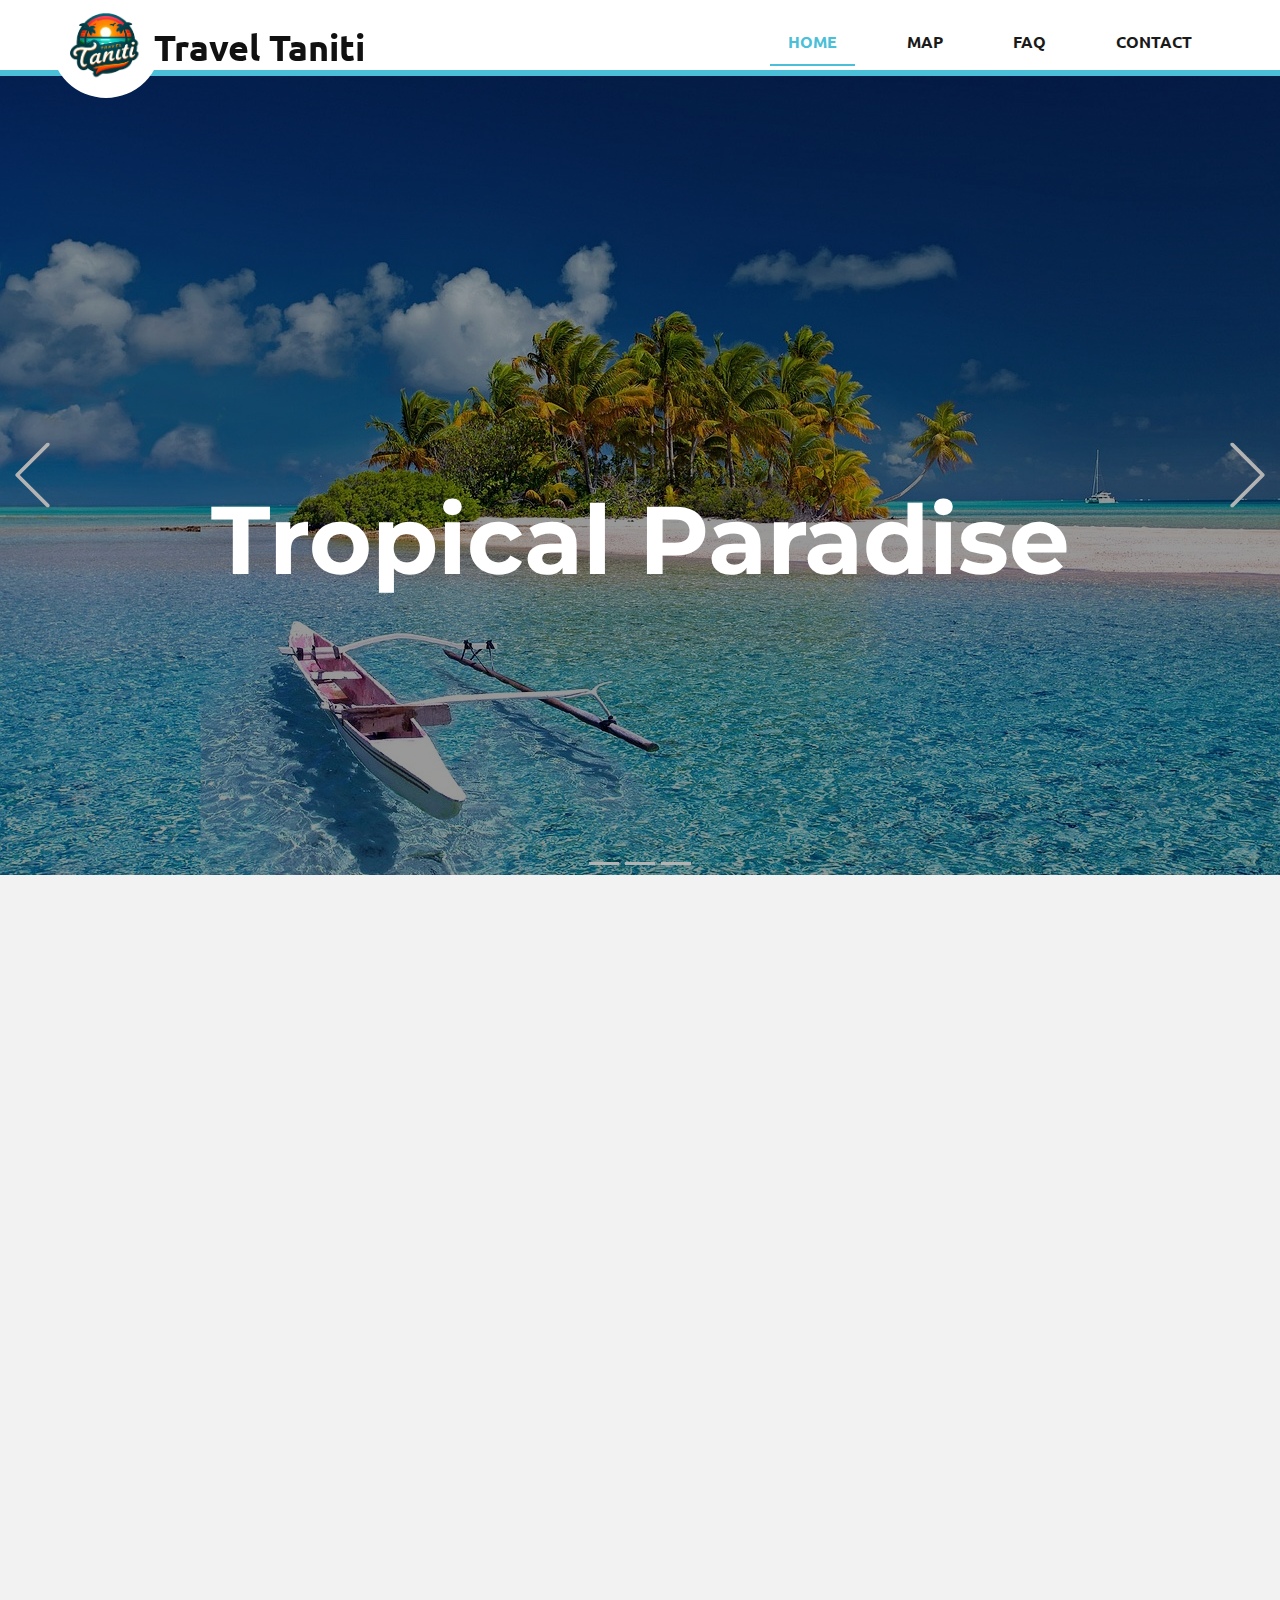
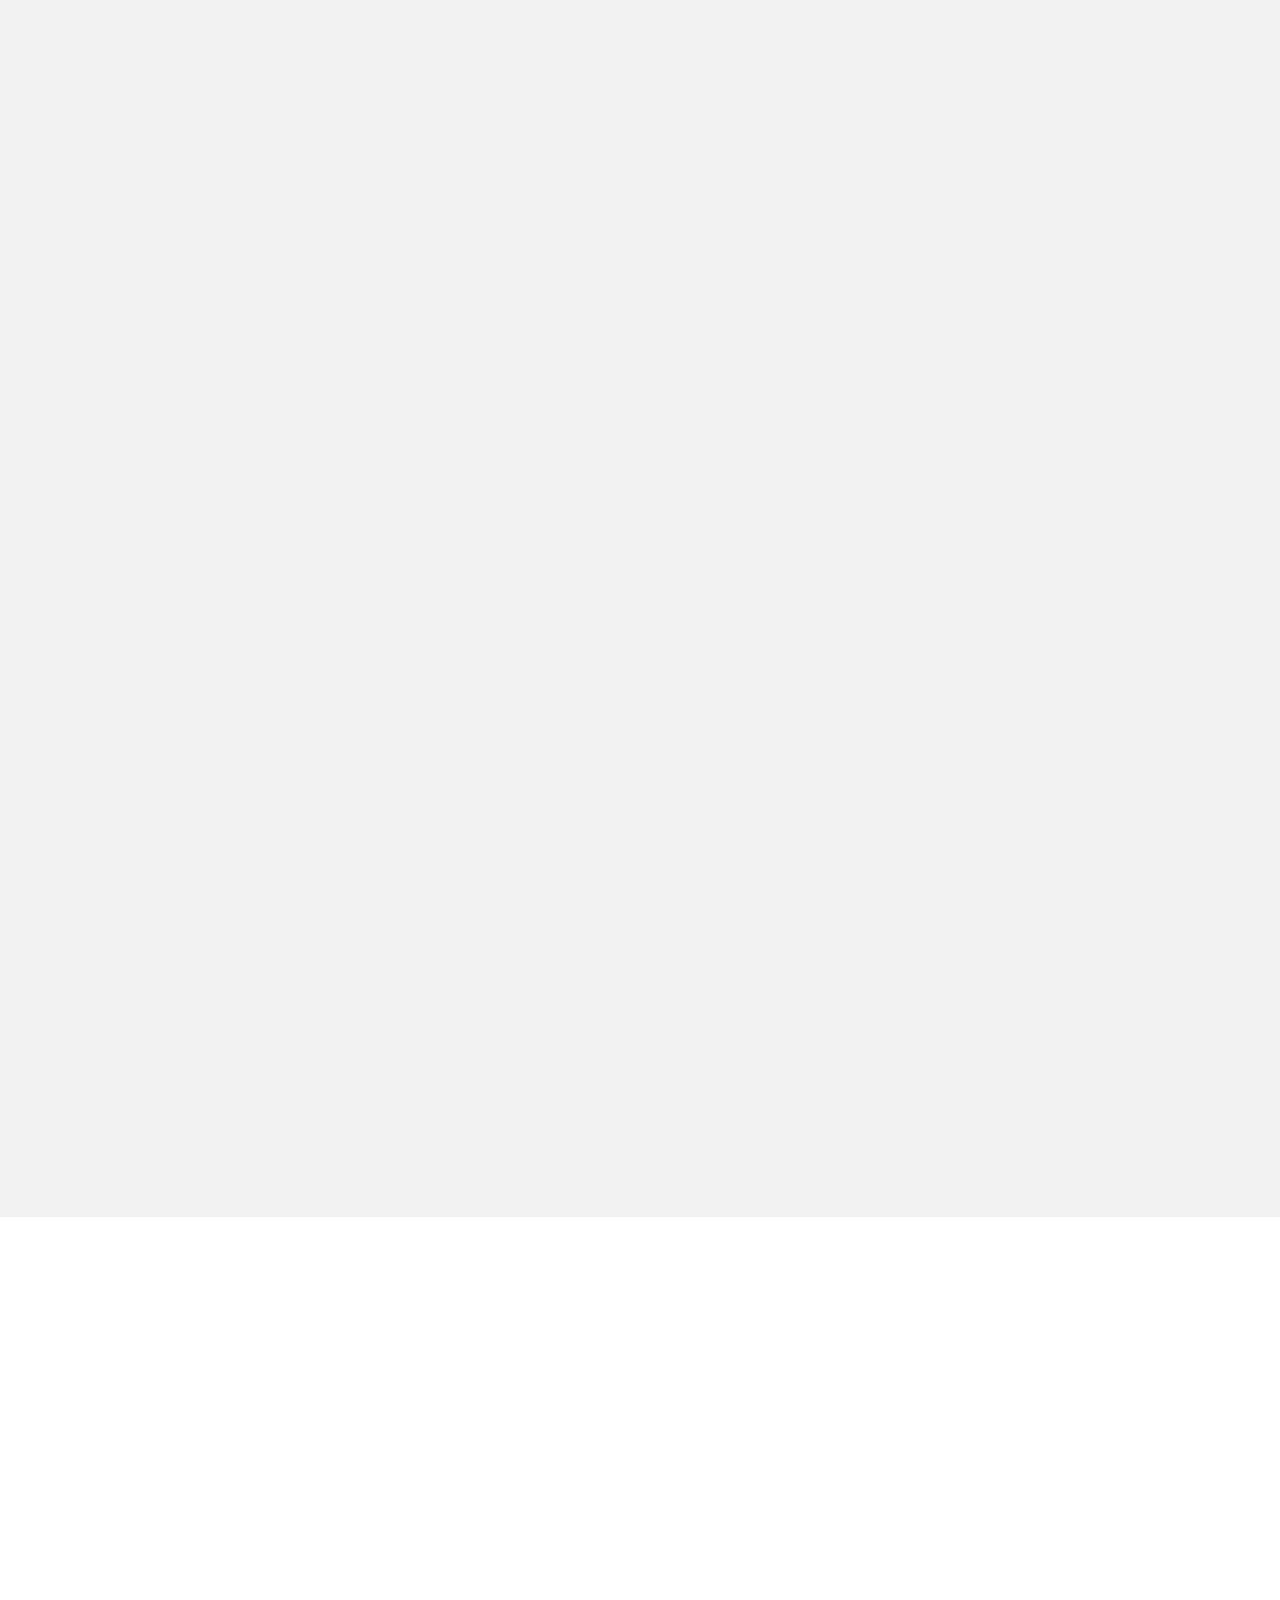
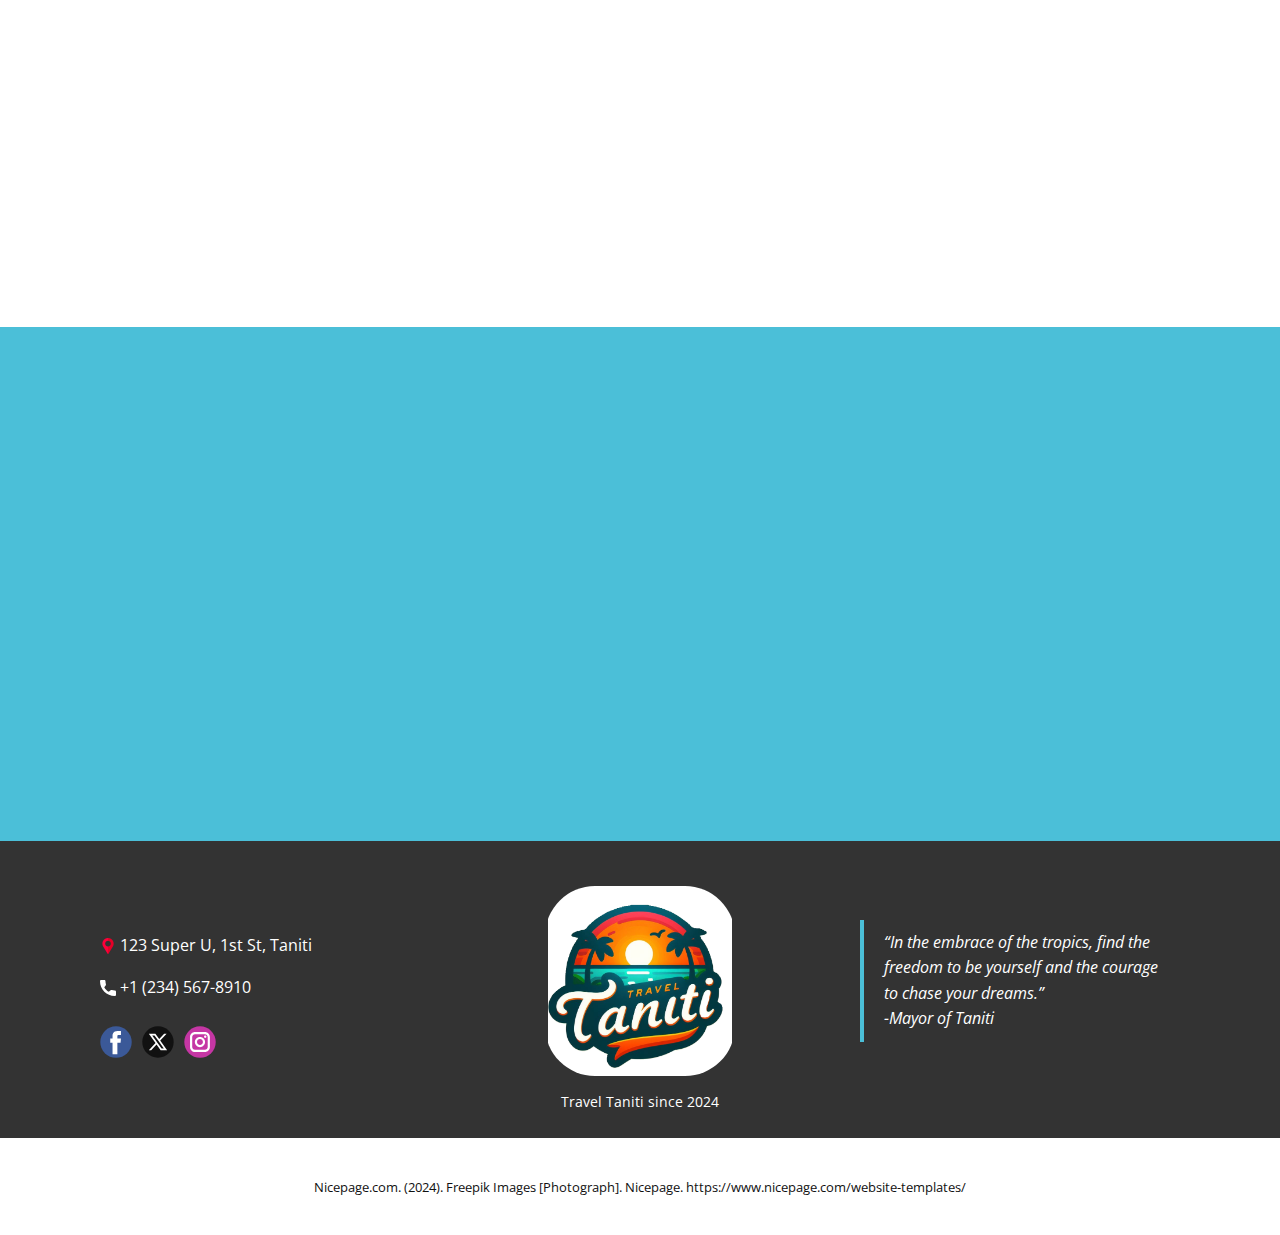
<file: index.html>
<!DOCTYPE html>
<html style="font-size: 16px" lang="en">
  <head>
    <meta name="viewport" content="width=device-width, initial-scale=1.0" />
    <meta charset="utf-8" />
    <meta
      name="keywords"
      content="​Get more out of your travel, ​Popular Travel Destinations&amp;amp; Types, ​Next-level travel powered by tech and the human touch, Active Tours, ​Designed for every type of traveler, ​Destinations near and far, we do it all, ​Connecting with nature as you travel"
    />
    <meta name="description" content="" />
    <title>Home</title>
    <link rel="stylesheet" href="nicepage.css" media="screen" />
    <link rel="stylesheet" href="Home.css" media="screen" />
    <script
      class="u-script"
      type="text/javascript"
      src="jquery-1.9.1.min.js"
      defer=""
    ></script>
    <script
      class="u-script"
      type="text/javascript"
      src="nicepage.js"
      defer=""
    ></script>
    <meta name="generator" content="Nicepage 6.5.9, nicepage.com" />
    <link
      id="u-theme-google-font"
      rel="stylesheet"
      href="https://fonts.googleapis.com/css?family=Montserrat:100,100i,200,200i,300,300i,400,400i,500,500i,600,600i,700,700i,800,800i,900,900i|Open+Sans:300,300i,400,400i,500,500i,600,600i,700,700i,800,800i"
    />
    <link
      id="u-page-google-font"
      rel="stylesheet"
      href="https://fonts.googleapis.com/css?family=Ubuntu:300,300i,400,400i,500,500i,700,700i|Montserrat:100,100i,200,200i,300,300i,400,400i,500,500i,600,600i,700,700i,800,800i,900,900i"
    />

    <script type="application/ld+json">
      {
        "@context": "http://schema.org",
        "@type": "Organization",
        "name": "WebSite6201430",
        "url": "/",
        "logo": "logo2.png",
        "sameAs": [
          "https://facebook.com/name",
          "https://twitter.com/name",
          "https://instagram.com/name"
        ]
      }
    </script>
    <meta name="theme-color" content="#4bbfd8" />
    <link rel="canonical" href="/" />
    <meta name="twitter:site" content="@" />
    <meta name="twitter:card" content="summary_large_image" />
    <meta name="twitter:title" content="Home" />
    <meta name="twitter:description" content="WebSite6201430" />
    <meta property="og:title" content="Home" />
    <meta property="og:description" content="" />
    <meta property="og:type" content="website" />
    <meta data-intl-tel-input-cdn-path="" />
  </head>
  <body
    data-home-page="https://website6206329.nicepage.io/Home.html?version=521c6d53-604c-004b-bb45-f899e156678e"
    data-home-page-title="Home"
    data-path-to-root="./"
    data-include-products="false"
    class="u-body u-xl-mode"
    data-lang="en"
  >
    <header
      class="u-border-6 u-border-custom-color-5 u-border-no-left u-border-no-right u-border-no-top u-clearfix u-header u-sticky u-sticky-5d9f u-white u-header"
      id="sec-be42"
    >
      <div class="u-clearfix u-sheet u-sheet-1">
        <div
          class="u-preserve-proportions u-shape u-shape-circle u-white u-shape-1"
        ></div>
        <a
          href="#"
          class="u-image u-logo u-image-1"
          data-image-width="633"
          data-image-height="653"
        >
          <img src="logo2.png" class="u-logo-image u-logo-image-1" />
        </a>
        <nav
          class="u-menu u-menu-one-level u-menu-open-right u-offcanvas u-menu-1"
          data-responsive-from="MD"
        >
          <div
            class="menu-collapse u-custom-font u-font-ubuntu"
            style="
              font-size: 1rem;
              letter-spacing: 0px;
              text-transform: uppercase;
              font-weight: 700;
            "
          >
            <a
              class="u-button-style u-custom-active-border-color u-custom-active-color u-custom-border u-custom-border-color u-custom-borders u-custom-hover-border-color u-custom-hover-color u-custom-left-right-menu-spacing u-custom-padding-bottom u-custom-text-active-color u-custom-text-color u-custom-text-hover-color u-custom-top-bottom-menu-spacing u-nav-link u-text-active-palette-1-base u-text-hover-palette-2-base"
              href="#"
              style="padding: 5px 6px; font-size: calc(1em + 10px)"
            >
              <svg class="u-svg-link" viewBox="0 0 24 24">
                <use xlink:href="#menu-hamburger"></use>
              </svg>
              <svg
                class="u-svg-content"
                version="1.1"
                id="menu-hamburger"
                viewBox="0 0 16 16"
                x="0px"
                y="0px"
                xmlns:xlink="http://www.w3.org/1999/xlink"
                xmlns="http://www.w3.org/2000/svg"
              >
                <g>
                  <rect y="1" width="16" height="2"></rect>
                  <rect y="7" width="16" height="2"></rect>
                  <rect y="13" width="16" height="2"></rect>
                </g>
              </svg>
            </a>
          </div>
          <div class="u-custom-menu u-nav-container">
            <ul
              class="u-custom-font u-font-ubuntu u-nav u-spacing-30 u-unstyled u-nav-1"
            >
              <li class="u-nav-item">
                <a
                  class="u-border-2 u-border-active-palette-1-base u-border-hover-palette-1-base u-border-no-left u-border-no-right u-border-no-top u-button-style u-nav-link u-text-active-palette-1-base u-text-grey-90 u-text-hover-grey-90"
                  href="Home.html"
                  style="padding: 14px 18px"
                  >Home</a
                >
              </li>
              <li class="u-nav-item">
                <a
                  class="u-border-2 u-border-active-palette-1-base u-border-hover-palette-1-base u-border-no-left u-border-no-right u-border-no-top u-button-style u-nav-link u-text-active-palette-1-base u-text-grey-90 u-text-hover-grey-90"
                  href="Map.html"
                  style="padding: 14px 18px"
                  >Map</a
                >
              </li>
              <li class="u-nav-item">
                <a
                  class="u-border-2 u-border-active-palette-1-base u-border-hover-palette-1-base u-border-no-left u-border-no-right u-border-no-top u-button-style u-nav-link u-text-active-palette-1-base u-text-grey-90 u-text-hover-grey-90"
                  href="FAQ.html"
                  style="padding: 14px 18px"
                  >FAQ</a
                >
              </li>
              <li class="u-nav-item">
                <a
                  class="u-border-2 u-border-active-palette-1-base u-border-hover-palette-1-base u-border-no-left u-border-no-right u-border-no-top u-button-style u-nav-link u-text-active-palette-1-base u-text-grey-90 u-text-hover-grey-90"
                  href="Contact.html"
                  style="padding: 14px 18px"
                  >Contact</a
                >
              </li>
            </ul>
          </div>
          <div class="u-custom-menu u-nav-container-collapse">
            <div
              class="u-container-style u-inner-container-layout u-opacity u-opacity-95 u-sidenav u-white"
            >
              <div class="u-inner-container-layout u-sidenav-overflow">
                <div class="u-menu-close"></div>
                <ul
                  class="u-align-center u-custom-font u-font-ubuntu u-nav u-popupmenu-items u-text-active-custom-color-5 u-text-hover-grey-60 u-unstyled u-nav-2"
                >
                  <li class="u-nav-item">
                    <a class="u-button-style u-nav-link" href="Home.html"
                      >Home</a
                    >
                  </li>
                  <li class="u-nav-item">
                    <a class="u-button-style u-nav-link" href="Map.html">Map</a>
                  </li>
                  <li class="u-nav-item">
                    <a class="u-button-style u-nav-link" href="FAQ.html">FAQ</a>
                  </li>
                  <li class="u-nav-item">
                    <a class="u-button-style u-nav-link" href="Contact.html"
                      >Contact</a
                    >
                  </li>
                </ul>
              </div>
            </div>
            <div class="u-menu-overlay"></div>
          </div>
        </nav>
        <h3
          class="u-custom-font u-font-ubuntu u-text u-text-body-color u-text-1"
        >
          Travel Taniti
        </h3>
      </div>
      <style class="u-sticky-style" data-style-id="5d9f">
        .u-sticky-fixed.u-sticky-5d9f,
        .u-body.u-sticky-fixed .u-sticky-5d9f {
          box-shadow: 5px 5px 20px 0 rgba(0, 0, 0, 0.4) !important;
        }
        .u-sticky-fixed.u-sticky-5d9f:before,
        .u-body.u-sticky-fixed .u-sticky-5d9f:before {
          borders: top right bottom left !important;
        }
      </style>
    </header>
    <section
      class="u-carousel u-slide u-block-970f-1"
      id="carousel-171b"
      data-interval="5000"
      data-u-ride="carousel"
    >
      <ol class="u-absolute-hcenter u-carousel-indicators u-block-970f-2">
        <li
          data-u-target="#carousel-171b"
          class="u-active u-grey-30"
          data-u-slide-to="0"
        ></li>
        <li
          data-u-target="#carousel-171b"
          class="u-grey-30"
          data-u-slide-to="1"
        ></li>
        <li
          data-u-target="#carousel-171b"
          class="u-grey-30"
          data-u-slide-to="2"
        ></li>
      </ol>
      <div class="u-carousel-inner" role="listbox">
        <div
          class="custom-expanded u-active u-align-center u-carousel-item u-clearfix u-image u-shading u-section-1-1"
          data-image-width="1280"
          data-image-height="849"
        >
          <div class="u-clearfix u-sheet u-sheet-1">
            <h1 class="u-align-center u-text u-text-default u-title u-text-1">
              Tropical Paradise
            </h1>
          </div>
        </div>
        <div
          class="custom-expanded u-align-center u-carousel-item u-clearfix u-container-align-center u-image u-shading u-section-1-2"
          data-image-width="1280"
          data-image-height="720"
        >
          <div class="u-clearfix u-sheet u-sheet-1">
            <h1 class="u-align-center u-text u-text-default u-title u-text-1">
              Open Beaches
            </h1>
          </div>
        </div>
        <div
          class="custom-expanded u-align-center u-carousel-item u-clearfix u-container-align-center u-image u-shading u-section-1-3"
          data-image-width="1280"
          data-image-height="730"
        >
          <div class="u-clearfix u-sheet u-valign-middle u-sheet-1">
            <h1 class="u-align-center u-text u-text-default u-title u-text-1">
              Relaxing Sunsets
            </h1>
          </div>
        </div>
      </div>
      <a
        class="u-absolute-vcenter u-carousel-control u-carousel-control-prev u-text-grey-30 u-block-970f-3"
        href="#carousel-171b"
        role="button"
        data-u-slide="prev"
      >
        <span aria-hidden="true">
          <svg class="u-svg-link" viewBox="0 0 477.175 477.175">
            <path
              d="M145.188,238.575l215.5-215.5c5.3-5.3,5.3-13.8,0-19.1s-13.8-5.3-19.1,0l-225.1,225.1c-5.3,5.3-5.3,13.8,0,19.1l225.1,225
                    c2.6,2.6,6.1,4,9.5,4s6.9-1.3,9.5-4c5.3-5.3,5.3-13.8,0-19.1L145.188,238.575z"
            ></path>
          </svg>
        </span>
        <span class="sr-only">Previous</span>
      </a>
      <a
        class="u-absolute-vcenter u-carousel-control u-carousel-control-next u-text-grey-30 u-block-970f-4"
        href="#carousel-171b"
        role="button"
        data-u-slide="next"
      >
        <span aria-hidden="true">
          <svg class="u-svg-link" viewBox="0 0 477.175 477.175">
            <path
              d="M360.731,229.075l-225.1-225.1c-5.3-5.3-13.8-5.3-19.1,0s-5.3,13.8,0,19.1l215.5,215.5l-215.5,215.5
                    c-5.3,5.3-5.3,13.8,0,19.1c2.6,2.6,6.1,4,9.5,4c3.4,0,6.9-1.3,9.5-4l225.1-225.1C365.931,242.875,365.931,234.275,360.731,229.075z"
            ></path>
          </svg>
        </span>
        <span class="sr-only">Next</span>
      </a>
    </section>
    <section
      class="u-align-center u-clearfix u-container-align-center u-grey-5 u-section-2"
      id="sec-9ae1"
    >
      <div class="u-clearfix u-sheet u-sheet-1">
        <h2
          class="u-align-center u-custom-font u-font-ubuntu u-text u-text-1"
          data-animation-name="customAnimationIn"
          data-animation-duration="750"
          data-animation-delay="0"
        >
          Popular Attractions and&nbsp;<br />Local Businesses
        </h2>
        <p
          class="u-align-center u-custom-font u-font-ubuntu u-text u-text-2"
          data-animation-name="customAnimationIn"
          data-animation-duration="750"
          data-animation-delay="250"
        >
          Find your reason for staying indefinitely. Plenty of places, plenty of
          people.​ More added to the list everyday!
        </p>
        <div class="u-expanded-width u-list u-list-1">
          <div class="u-repeater u-repeater-1">
            <div
              class="u-align-center u-container-style u-custom-item u-hover-feature u-image u-image-round u-list-item u-radius-50 u-repeater-item u-shading u-shape-round u-image-1"
              data-animation-name="customAnimationIn"
              data-animation-duration="1750"
              data-animation-direction=""
              data-animation-delay="0"
              data-image-width="407"
              data-image-height="407"
              data-href="Map.html#sec-4936"
            >
              <div
                class="u-container-layout u-similar-container u-valign-bottom-md u-valign-bottom-sm u-valign-bottom-xs u-container-layout-1"
              >
                <div
                  class="u-bottom-left-radius-50 u-bottom-right-radius-50 u-container-style u-custom-item u-expanded-width u-gradient u-group u-shape-round u-group-1"
                >
                  <div class="u-container-layout u-container-layout-2">
                    <h4
                      class="u-align-center u-custom-font u-font-montserrat u-text u-text-body-alt-color u-text-3"
                    >
                      Beaches
                    </h4>
                  </div>
                </div>
              </div>
            </div>
            <div
              class="u-align-center u-container-style u-custom-item u-hover-feature u-image u-image-round u-list-item u-radius-50 u-repeater-item u-shading u-shape-round u-image-2"
              data-animation-name="customAnimationIn"
              data-animation-duration="1750"
              data-animation-direction=""
              data-animation-delay="0"
              data-image-width="1280"
              data-image-height="854"
              data-href="Map.html#tab-22fc"
            >
              <div
                class="u-container-layout u-similar-container u-valign-bottom-md u-valign-bottom-sm u-valign-bottom-xs u-container-layout-3"
              >
                <div
                  class="u-bottom-left-radius-50 u-bottom-right-radius-50 u-container-style u-custom-item u-expanded-width u-gradient u-group u-shape-round u-group-2"
                >
                  <div class="u-container-layout u-container-layout-4">
                    <h4
                      class="u-align-center u-custom-font u-font-montserrat u-text u-text-body-alt-color u-text-4"
                    >
                      Restaurants
                    </h4>
                  </div>
                </div>
              </div>
            </div>
            <div
              class="u-align-center u-container-style u-custom-item u-hover-feature u-image u-image-round u-list-item u-radius-50 u-repeater-item u-shading u-shape-round u-image-3"
              data-animation-name="customAnimationIn"
              data-animation-duration="1750"
              data-animation-direction=""
              data-animation-delay="0"
              data-image-width="1280"
              data-image-height="853"
              data-href="Map.html#tab-330e"
            >
              <div
                class="u-container-layout u-similar-container u-valign-bottom-md u-valign-bottom-sm u-valign-bottom-xs u-container-layout-5"
              >
                <div
                  class="u-bottom-left-radius-50 u-bottom-right-radius-50 u-container-style u-custom-item u-expanded-width u-gradient u-group u-shape-round u-group-3"
                >
                  <div class="u-container-layout u-container-layout-6">
                    <h4
                      class="u-align-center u-custom-font u-font-montserrat u-text u-text-body-alt-color u-text-5"
                    >
                      Hiking
                    </h4>
                  </div>
                </div>
              </div>
            </div>
            <div
              class="u-align-center u-container-style u-custom-item u-hover-feature u-image u-image-round u-list-item u-radius-50 u-repeater-item u-shading u-shape-round u-image-4"
              data-animation-name="customAnimationIn"
              data-animation-duration="1750"
              data-animation-direction=""
              data-animation-delay="0"
              data-image-width="1280"
              data-image-height="820"
              data-href="https://traveltaniti.nicepage.io/Map.html?version=1b33a72c-3213-4ddb-9c79-beae045d9996&amp;uid=cb01e260-f497-433c-a439-1728ec5ce7b4#tab-4627"
            >
              <div
                class="u-container-layout u-similar-container u-valign-bottom-md u-valign-bottom-sm u-valign-bottom-xs u-container-layout-7"
              >
                <div
                  class="u-bottom-left-radius-50 u-bottom-right-radius-50 u-container-style u-custom-item u-expanded-width u-gradient u-group u-shape-round u-group-4"
                >
                  <div class="u-container-layout u-container-layout-8">
                    <h4
                      class="u-align-center u-custom-font u-font-montserrat u-text u-text-body-alt-color u-text-6"
                    >
                      Rentals
                    </h4>
                  </div>
                </div>
              </div>
            </div>
            <div
              class="u-align-center u-container-style u-custom-item u-hover-feature u-image u-image-round u-list-item u-radius-50 u-repeater-item u-shading u-shape-round u-image-5"
              data-animation-name="customAnimationIn"
              data-animation-duration="1750"
              data-animation-direction=""
              data-animation-delay="0"
              data-image-width="1280"
              data-image-height="960"
              data-href="Map.html"
            >
              <div
                class="u-container-layout u-similar-container u-valign-bottom-md u-valign-bottom-sm u-valign-bottom-xs u-container-layout-9"
              >
                <div
                  class="u-bottom-left-radius-50 u-bottom-right-radius-50 u-container-align-center u-container-style u-custom-item u-expanded-width u-gradient u-group u-shape-round u-group-5"
                >
                  <div class="u-container-layout u-container-layout-10">
                    <h4
                      class="u-align-center u-custom-font u-font-montserrat u-text u-text-body-alt-color u-text-7"
                    >
                      Shopping
                    </h4>
                  </div>
                </div>
              </div>
            </div>
            <div
              class="u-align-center u-container-style u-custom-item u-hover-feature u-image u-image-round u-list-item u-radius-50 u-repeater-item u-shading u-shape-round u-image-6"
              data-animation-name="customAnimationIn"
              data-animation-duration="1750"
              data-animation-direction=""
              data-animation-delay="0"
              data-image-width="1280"
              data-image-height="853"
              data-href="Map.html"
            >
              <div
                class="u-container-layout u-similar-container u-valign-bottom-md u-valign-bottom-sm u-valign-bottom-xs u-container-layout-11"
              >
                <div
                  class="u-bottom-left-radius-50 u-bottom-right-radius-50 u-container-style u-custom-item u-expanded-width u-gradient u-group u-shape-round u-group-6"
                >
                  <div class="u-container-layout u-container-layout-12">
                    <h4
                      class="u-align-center u-custom-font u-font-montserrat u-text u-text-body-alt-color u-text-8"
                    >
                      Culture Events
                    </h4>
                  </div>
                </div>
              </div>
            </div>
            <div
              class="u-align-center u-container-style u-custom-item u-hover-feature u-image u-image-round u-list-item u-radius-50 u-repeater-item u-shading u-shape-round u-image-7"
              data-animation-name="customAnimationIn"
              data-animation-duration="1750"
              data-animation-direction=""
              data-animation-delay="0"
              data-image-width="1280"
              data-image-height="1280"
              data-href="Map.html"
            >
              <div
                class="u-container-layout u-similar-container u-valign-bottom-md u-valign-bottom-sm u-valign-bottom-xs u-container-layout-13"
              >
                <div
                  class="u-bottom-left-radius-50 u-bottom-right-radius-50 u-container-style u-custom-item u-expanded-width u-gradient u-group u-shape-round u-group-7"
                >
                  <div class="u-container-layout u-container-layout-14">
                    <h4
                      class="u-align-center u-custom-font u-font-montserrat u-text u-text-body-alt-color u-text-9"
                    >
                      Hotels
                    </h4>
                  </div>
                </div>
              </div>
            </div>
            <div
              class="u-align-center u-container-style u-custom-item u-hover-feature u-image u-image-round u-list-item u-radius-50 u-repeater-item u-shading u-shape-round u-image-8"
              data-animation-name="customAnimationIn"
              data-animation-duration="1750"
              data-animation-direction=""
              data-animation-delay="0"
              data-image-width="1280"
              data-image-height="795"
              data-href="Map.html"
            >
              <div
                class="u-container-layout u-similar-container u-valign-bottom-md u-valign-bottom-sm u-valign-bottom-xs u-container-layout-15"
              >
                <div
                  class="u-bottom-left-radius-50 u-bottom-right-radius-50 u-container-style u-custom-item u-expanded-width u-gradient u-group u-shape-round u-group-8"
                >
                  <div class="u-container-layout u-container-layout-16">
                    <h4
                      class="u-align-center u-custom-font u-font-montserrat u-text u-text-body-alt-color u-text-10"
                    >
                      Nature Reserves
                    </h4>
                  </div>
                </div>
              </div>
            </div>
          </div>
        </div>
      </div>
    </section>
    <section class="u-clearfix u-grey-5 u-section-3" id="sec-a071">
      <div
        class="u-clearfix u-sheet u-valign-middle-lg u-valign-middle-md u-valign-middle-sm u-valign-middle-xl u-sheet-1"
      >
        <div
          class="u-palette-1-light-2 u-radius-50 u-shape u-shape-round u-shape-1"
          data-animation-name="customAnimationIn"
          data-animation-duration="1500"
          data-animation-delay="0"
        ></div>
        <img
          src="lady-ocean-summertime-woman-vaca.jpg"
          class="u-align-left u-image u-image-round u-radius-50 u-image-1"
          data-image-width="1380"
          data-image-height="920"
          data-animation-name="customAnimationIn"
          data-animation-duration="1500"
          data-animation-delay="0"
        />
        <div
          class="u-align-left u-container-align-left u-container-style u-expanded-width-xs u-group u-radius-50 u-shape-round u-white u-group-1"
          data-animation-name="customAnimationIn"
          data-animation-duration="1500"
          data-animation-delay="500"
        >
          <div class="u-container-layout u-valign-middle u-container-layout-1">
            <h3 class="u-align-left u-text u-text-palette-2-base u-text-1">
              Need help deciding?
            </h3>
            <p class="u-align-left u-text u-text-2">
              Use our free easy-to-use travel advisor for planning your trip!
              Our expertly crafted tour guide is sure to fit your needs,
              guaranteed!
            </p>
            <a
              href="Map.html"
              class="u-active-white u-align-left u-border-2 u-border-active-palette-1-base u-border-hover-palette-1-base u-border-palette-1-base u-btn u-btn-round u-button-style u-hover-white u-palette-1-base u-radius-50 u-text-active-palette-1-base u-text-body-alt-color u-text-hover-palette-1-base u-btn-1"
              >Go to planner
            </a>
          </div>
        </div>
      </div>
    </section>
    <section class="u-clearfix u-section-4" id="carousel_fe47">
      <div
        class="u-clearfix u-sheet u-valign-middle-lg u-valign-middle-md u-valign-middle-xl u-sheet-1"
      >
        <div
          class="data-layout-selected u-clearfix u-expanded-width u-gutter-22 u-layout-wrap u-layout-wrap-1"
        >
          <div class="u-layout">
            <div class="u-layout-row">
              <div
                class="u-align-left u-container-style u-image u-image-round u-layout-cell u-left-cell u-radius-50 u-size-30 u-image-1"
                src=""
                data-image-width="920"
                data-image-height="920"
                data-animation-name="customAnimationIn"
                data-animation-duration="1500"
                data-animation-delay="0"
              >
                <div
                  class="u-container-layout u-container-layout-1"
                  src=""
                ></div>
              </div>
              <div
                class="u-align-left u-container-style u-image u-image-round u-layout-cell u-radius-50 u-right-cell u-size-30 u-image-2"
                src=""
                data-image-width="1067"
                data-image-height="920"
                data-animation-name="customAnimationIn"
                data-animation-duration="1500"
                data-animation-delay="0"
              >
                <div class="u-container-layout u-container-layout-2" src="">
                  <div
                    class="u-align-center u-container-align-center u-container-style u-group u-palette-1-base u-radius-50 u-shape-round u-group-1"
                    data-animation-name="flipIn"
                    data-animation-duration="1500"
                    data-animation-direction="X"
                    data-animation-delay="500"
                  >
                    <div class="u-container-layout u-container-layout-3">
                      <h2
                        class="u-align-center u-text u-text-body-alt-color u-text-1"
                      >
                        Active Tours
                      </h2>
                      <p class="u-align-center u-text u-text-2">
                        24/7 - Our tour guides dedicate their lives to serving
                        you! From bikes to boats, it's all yours!
                      </p>
                    </div>
                  </div>
                </div>
              </div>
            </div>
          </div>
        </div>
      </div>
    </section>
    <section
      class="u-align-center u-clearfix u-palette-1-base u-section-5"
      id="carousel_b4f4"
    >
      <div class="u-clearfix u-sheet u-valign-middle u-sheet-1">
        <h2
          class="u-align-center u-text u-text-body-alt-color u-text-1"
          data-animation-name="customAnimationIn"
          data-animation-duration="1500"
          data-animation-delay="500"
        >
          Wanna see your business here?
        </h2>
        <p
          class="u-align-center u-text u-text-2"
          data-animation-name="customAnimationIn"
          data-animation-duration="1500"
          data-animation-delay="500"
        >
          With ever-growing popularity, it's no wonder people and businesses
          alike are flocking to Taniti! Add your business to the registered list
          for fast marketing and revenue!
        </p>
        <a
          href="Contact.html"
          class="u-active-white u-align-center u-border-2 u-border-active-white u-border-hover-white u-border-palette-1-light-2 u-btn u-btn-round u-button-style u-hover-white u-none u-radius-50 u-text-active-palette-1-base u-text-body-alt-color u-text-hover-palette-1-base u-btn-1"
          data-animation-name="customAnimationIn"
          data-animation-duration="1000"
          data-animation-delay="500"
          >Add my business
        </a>
      </div>
    </section>

    <footer
      class="u-align-center u-clearfix u-footer u-grey-80 u-footer"
      id="sec-754b"
    >
      <div class="u-clearfix u-sheet u-sheet-1">
        <div
          class="data-layout-selected u-clearfix u-expanded-width u-layout-wrap u-layout-wrap-1"
        >
          <div class="u-layout">
            <div class="u-layout-row">
              <div
                class="u-container-style u-layout-cell u-size-20 u-layout-cell-1"
              >
                <div class="u-container-layout u-container-layout-1">
                  <p
                    class="u-align-center-sm u-align-center-xs u-text u-text-1"
                  >
                    <span class="u-file-icon u-icon"
                      ><img src="684908.png" alt="" /></span
                    >&nbsp;​123 Super U, 1st St, Taniti
                  </p>
                  <a
                    href="https://nicepage.com/c/technology-website-templates"
                    class="u-active-none u-align-center-sm u-align-center-xs u-btn u-btn-rectangle u-button-style u-hover-none u-none u-btn-1"
                    ><span class="u-icon"
                      ><svg
                        class="u-svg-content"
                        viewBox="0 0 405.333 405.333"
                        x="0px"
                        y="0px"
                        style="width: 1em; height: 1em"
                      >
                        <path
                          d="M373.333,266.88c-25.003,0-49.493-3.904-72.704-11.563c-11.328-3.904-24.192-0.896-31.637,6.699l-46.016,34.752    c-52.8-28.181-86.592-61.952-114.389-114.368l33.813-44.928c8.512-8.512,11.563-20.971,7.915-32.64    C142.592,81.472,138.667,56.96,138.667,32c0-17.643-14.357-32-32-32H32C14.357,0,0,14.357,0,32    c0,205.845,167.488,373.333,373.333,373.333c17.643,0,32-14.357,32-32V298.88C405.333,281.237,390.976,266.88,373.333,266.88z"
                        ></path></svg></span
                    >&nbsp;+1 (234) 567-8910
                  </a>
                  <div
                    class="u-align-center-sm u-align-center-xs u-social-icons u-spacing-10 u-social-icons-1"
                  >
                    <a
                      class="u-social-url"
                      title="facebook"
                      target="_blank"
                      href="https://facebook.com/name"
                      ><span
                        class="u-icon u-social-facebook u-social-icon u-icon-3"
                        ><svg
                          class="u-svg-link"
                          preserveAspectRatio="xMidYMin slice"
                          viewBox="0 0 112 112"
                          style=""
                        >
                          <use xlink:href="#svg-c8ba"></use></svg
                        ><svg
                          class="u-svg-content"
                          viewBox="0 0 112 112"
                          x="0"
                          y="0"
                          id="svg-c8ba"
                        >
                          <circle
                            fill="currentColor"
                            cx="56.1"
                            cy="56.1"
                            r="55"
                          ></circle>
                          <path
                            fill="#FFFFFF"
                            d="M73.5,31.6h-9.1c-1.4,0-3.6,0.8-3.6,3.9v8.5h12.6L72,58.3H60.8v40.8H43.9V58.3h-8V43.9h8v-9.2
c0-6.7,3.1-17,17-17h12.5v13.9H73.5z"
                          ></path></svg
                      ></span>
                    </a>
                    <a
                      class="u-social-url"
                      title="twitter"
                      target="_blank"
                      href="https://twitter.com/name"
                      ><span
                        class="u-icon u-social-icon u-social-twitter u-icon-4"
                        ><svg
                          class="u-svg-link"
                          preserveAspectRatio="xMidYMin slice"
                          viewBox="0 0 112.2 112.2"
                          style=""
                        >
                          <use xlink:href="#svg-073d"></use></svg
                        ><svg
                          class="u-svg-content"
                          viewBox="0 0 112.2 112.2"
                          x="0px"
                          y="0px"
                          id="svg-073d"
                        >
                          <circle
                            fill="currentColor"
                            cx="56"
                            cy="56"
                            r="55"
                          ></circle>
                          <path
                            fill="#FFFFFF"
                            d="M63.9,51l22.4-24h-8.6L60.3,45.9L46.9,27H24l23.3,32.8L24,85h8.2L51,64.9L65.3,85H88L63.9,51z M55.3,60.2
l-3.7-5.1L35.7,33.1h8.1l12.3,17.2l3.7,5.1l16.6,23.4h-7.8L55.3,60.2z"
                          ></path></svg
                      ></span>
                    </a>
                    <a
                      class="u-social-url"
                      title="instagram"
                      target="_blank"
                      href="https://instagram.com/name"
                      ><span
                        class="u-icon u-social-icon u-social-instagram u-icon-5"
                        ><svg
                          class="u-svg-link"
                          preserveAspectRatio="xMidYMin slice"
                          viewBox="0 0 112 112"
                          style=""
                        >
                          <use xlink:href="#svg-950b"></use></svg
                        ><svg
                          class="u-svg-content"
                          viewBox="0 0 112 112"
                          x="0"
                          y="0"
                          id="svg-950b"
                        >
                          <circle
                            fill="currentColor"
                            cx="56.1"
                            cy="56.1"
                            r="55"
                          ></circle>
                          <path
                            fill="#FFFFFF"
                            d="M55.9,38.2c-9.9,0-17.9,8-17.9,17.9C38,66,46,74,55.9,74c9.9,0,17.9-8,17.9-17.9C73.8,46.2,65.8,38.2,55.9,38.2
z M55.9,66.4c-5.7,0-10.3-4.6-10.3-10.3c-0.1-5.7,4.6-10.3,10.3-10.3c5.7,0,10.3,4.6,10.3,10.3C66.2,61.8,61.6,66.4,55.9,66.4z"
                          ></path>
                          <path
                            fill="#FFFFFF"
                            d="M74.3,33.5c-2.3,0-4.2,1.9-4.2,4.2s1.9,4.2,4.2,4.2s4.2-1.9,4.2-4.2S76.6,33.5,74.3,33.5z"
                          ></path>
                          <path
                            fill="#FFFFFF"
                            d="M73.1,21.3H38.6c-9.7,0-17.5,7.9-17.5,17.5v34.5c0,9.7,7.9,17.6,17.5,17.6h34.5c9.7,0,17.5-7.9,17.5-17.5V38.8
C90.6,29.1,82.7,21.3,73.1,21.3z M83,73.3c0,5.5-4.5,9.9-9.9,9.9H38.6c-5.5,0-9.9-4.5-9.9-9.9V38.8c0-5.5,4.5-9.9,9.9-9.9h34.5
c5.5,0,9.9,4.5,9.9,9.9V73.3z"
                          ></path></svg
                      ></span>
                    </a>
                  </div>
                </div>
              </div>
              <div
                class="u-container-style u-layout-cell u-size-20 u-layout-cell-2"
              >
                <div class="u-container-layout u-container-layout-2">
                  <img
                    class="u-image u-image-contain u-image-round u-radius u-image-1"
                    alt=""
                    data-image-width="633"
                    data-image-height="653"
                    src="logo2.png"
                  />
                  <p
                    class="u-align-center u-small-text u-text u-text-variant u-text-2"
                  >
                    Travel Taniti since 2024
                  </p>
                </div>
              </div>
              <div
                class="u-container-style u-layout-cell u-size-20 u-layout-cell-3"
              >
                <div class="u-container-layout u-container-layout-3">
                  <blockquote
                    class="u-align-center-xs u-align-left-lg u-align-left-md u-align-left-sm u-align-left-xl u-text u-text-default u-text-3"
                  >
                    “In the embrace of the tropics, find the freedom to be
                    yourself and the courage to chase your dreams.”&nbsp;<br />-Mayor
                    of Taniti<br />
                  </blockquote>
                </div>
              </div>
            </div>
          </div>
        </div>
      </div>
    </footer>
    <section class="u-backlink u-clearfix u-grey-20">
      <p class="u-text">
        <span>Nicepage.com. (2024). Freepik Images [Photograph]. Nicepage. https://www.nicepage.com/website-templates/</span>
      </p>
      <!--<a
        class="u-link"
        href="https://nicepage.com/website-templates"
        target="_blank"
      >
        <span>nicepage.com</span>
      </a>
      <p class="u-text">
        <span>. Interactive maps made possible by </span>
      </p>
      <a class="u-link" href="https://google.com" target="_blank">
        <span>Google Maps</span> </a
      >.-->
    </section>
  </body>
</html>
</file>
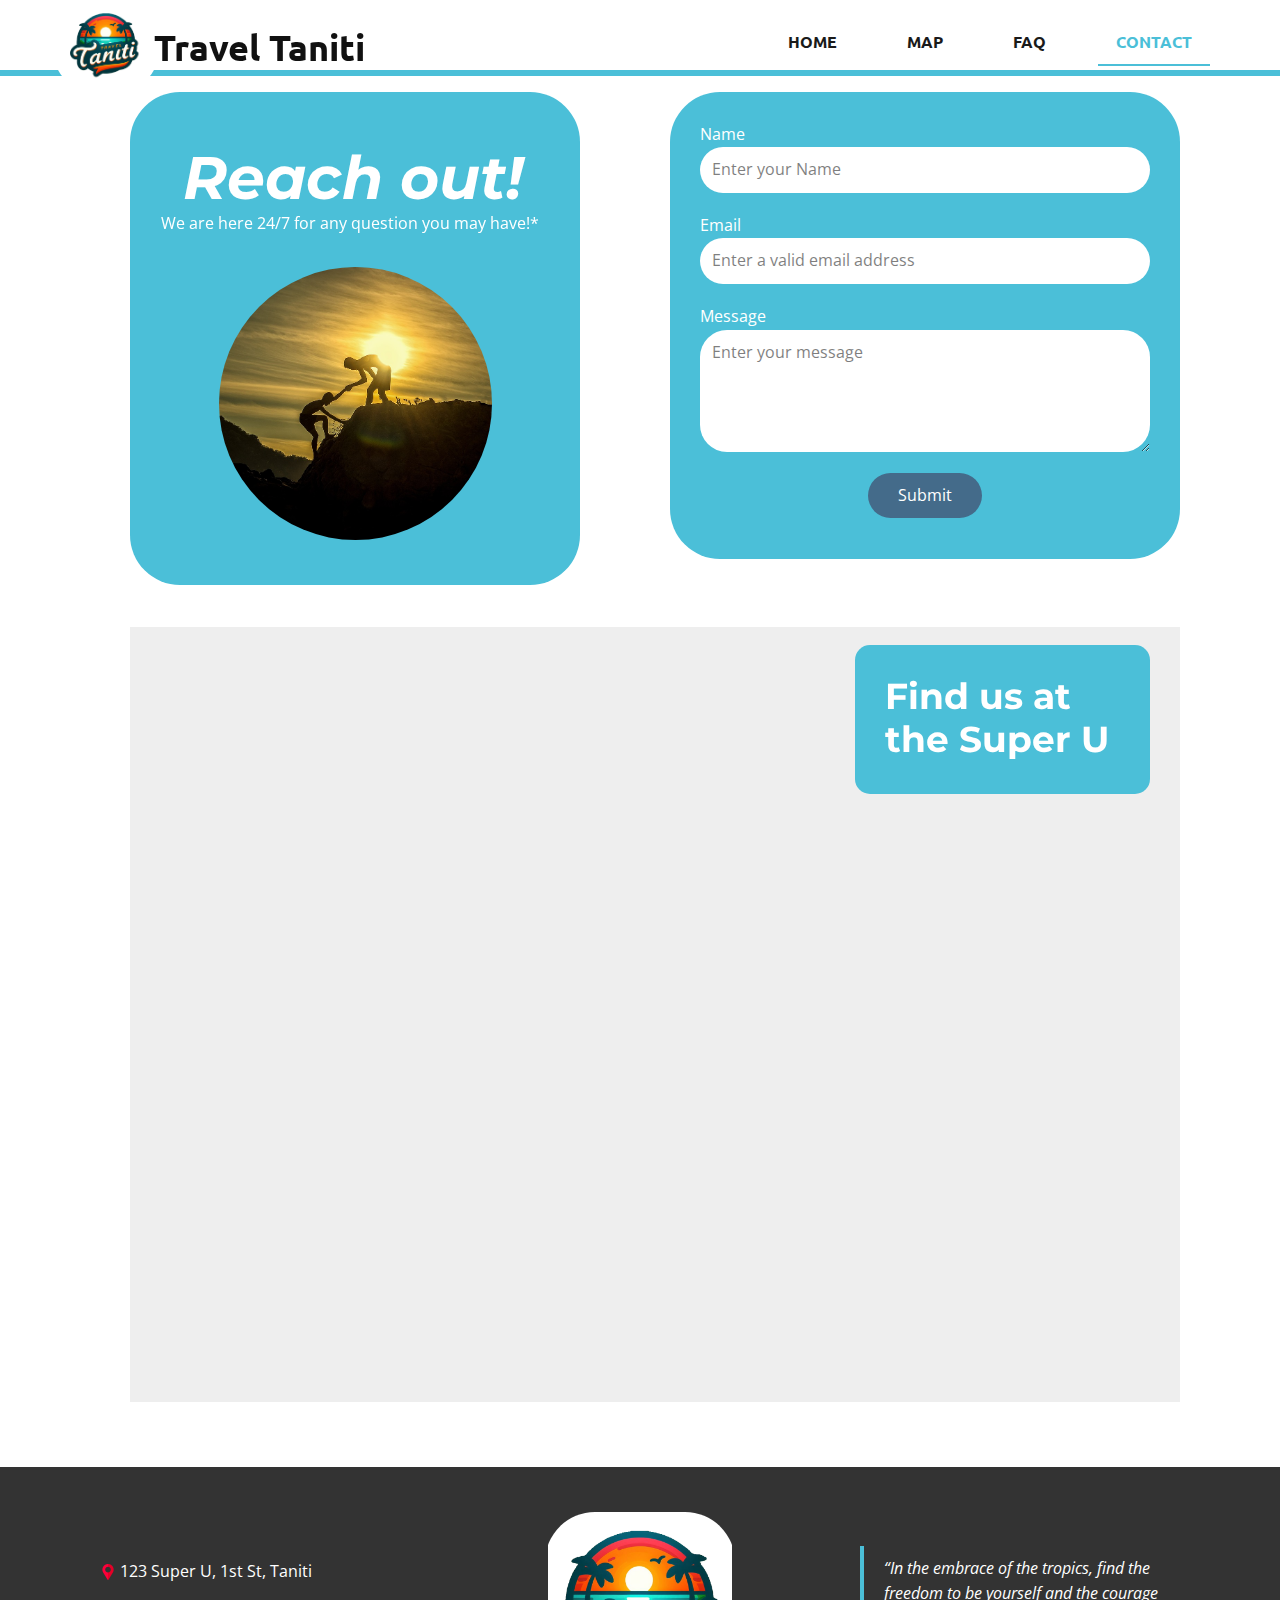
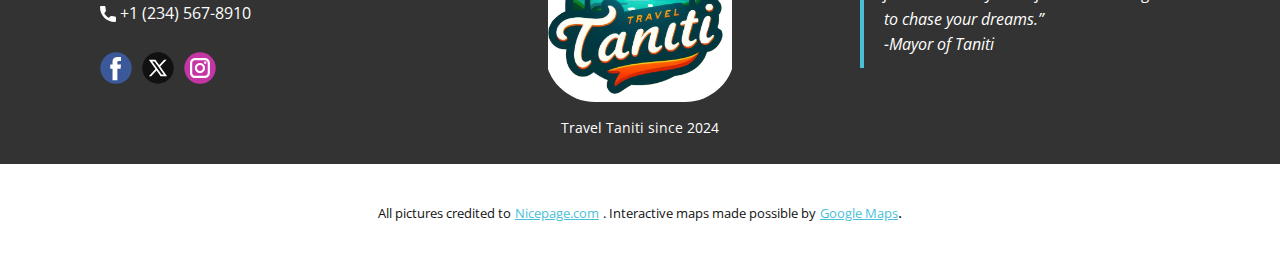
<file: Contact.html>
<!DOCTYPE html>
<html style="font-size: 16px" lang="en">
  <head>
    <meta name="viewport" content="width=device-width, initial-scale=1.0" />
    <meta charset="utf-8" />
    <meta name="keywords" content="Reach out!​​" />
    <meta name="description" content="" />
    <title>Contact</title>
    <link rel="stylesheet" href="nicepage.css" media="screen" />
    <link rel="stylesheet" href="Contact.css" media="screen" />
    <script src="contact.js"></script>
    <script
      class="u-script"
      type="text/javascript"
      src="jquery-1.9.1.min.js"
      defer=""
    ></script>
    <script
      class="u-script"
      type="text/javascript"
      src="nicepage.js"
      defer=""
    ></script>
    <meta name="generator" content="Nicepage 6.5.9, nicepage.com" />
    <meta name="referrer" content="origin" />
    <link
      id="u-theme-google-font"
      rel="stylesheet"
      href="https://fonts.googleapis.com/css?family=Montserrat:100,100i,200,200i,300,300i,400,400i,500,500i,600,600i,700,700i,800,800i,900,900i|Open+Sans:300,300i,400,400i,500,500i,600,600i,700,700i,800,800i"
    />
    <link
      id="u-page-google-font"
      rel="stylesheet"
      href="https://fonts.googleapis.com/css?family=Montserrat:100,100i,200,200i,300,300i,400,400i,500,500i,600,600i,700,700i,800,800i,900,900i|Ubuntu:300,300i,400,400i,500,500i,700,700i"
    />

    <script type="application/ld+json">
      {
        "@context": "http://schema.org",
        "@type": "Organization",
        "name": "WebSite6201430",
        "logo": "logo2.png",
        "sameAs": [
          "https://facebook.com/name",
          "https://twitter.com/name",
          "https://instagram.com/name"
        ]
      }
    </script>
    <meta name="theme-color" content="#4bbfd8" />
    <meta name="twitter:site" content="@" />
    <meta name="twitter:card" content="summary_large_image" />
    <meta name="twitter:title" content="Contact" />
    <meta name="twitter:description" content="WebSite6201430" />
    <meta property="og:title" content="Contact" />
    <meta property="og:description" content="" />
    <meta property="og:type" content="website" />
    <meta data-intl-tel-input-cdn-path="" />
  </head>
  <body
    data-path-to-root="./"
    data-include-products="false"
    class="u-body u-xl-mode"
    data-lang="en"
  >
    <header
      class="u-border-6 u-border-custom-color-5 u-border-no-left u-border-no-right u-border-no-top u-clearfix u-header u-sticky u-sticky-5d9f u-white u-header"
      id="sec-be42"
    >
      <div class="u-clearfix u-sheet u-sheet-1">
        <div
          class="u-preserve-proportions u-shape u-shape-circle u-white u-shape-1"
        ></div>
        <a
          href="#"
          class="u-image u-logo u-image-1"
          data-image-width="633"
          data-image-height="653"
        >
          <img src="logo2.png" class="u-logo-image u-logo-image-1" />
        </a>
        <nav
          class="u-menu u-menu-one-level u-menu-open-right u-offcanvas u-menu-1"
          data-responsive-from="MD"
        >
          <div
            class="menu-collapse u-custom-font u-font-ubuntu"
            style="
              font-size: 1rem;
              letter-spacing: 0px;
              text-transform: uppercase;
              font-weight: 700;
            "
          >
            <a
              class="u-button-style u-custom-active-border-color u-custom-active-color u-custom-border u-custom-border-color u-custom-borders u-custom-hover-border-color u-custom-hover-color u-custom-left-right-menu-spacing u-custom-padding-bottom u-custom-text-active-color u-custom-text-color u-custom-text-hover-color u-custom-top-bottom-menu-spacing u-nav-link u-text-active-palette-1-base u-text-hover-palette-2-base"
              href="#"
              style="padding: 5px 6px; font-size: calc(1em + 10px)"
            >
              <svg class="u-svg-link" viewBox="0 0 24 24">
                <use xlink:href="#menu-hamburger"></use>
              </svg>
              <svg
                class="u-svg-content"
                version="1.1"
                id="menu-hamburger"
                viewBox="0 0 16 16"
                x="0px"
                y="0px"
                xmlns:xlink="http://www.w3.org/1999/xlink"
                xmlns="http://www.w3.org/2000/svg"
              >
                <g>
                  <rect y="1" width="16" height="2"></rect>
                  <rect y="7" width="16" height="2"></rect>
                  <rect y="13" width="16" height="2"></rect>
                </g>
              </svg>
            </a>
          </div>
          <div class="u-custom-menu u-nav-container">
            <ul
              class="u-custom-font u-font-ubuntu u-nav u-spacing-30 u-unstyled u-nav-1"
            >
              <li class="u-nav-item">
                <a
                  class="u-border-2 u-border-active-palette-1-base u-border-hover-palette-1-base u-border-no-left u-border-no-right u-border-no-top u-button-style u-nav-link u-text-active-palette-1-base u-text-grey-90 u-text-hover-grey-90"
                  href="Home.html"
                  style="padding: 14px 18px"
                  >Home</a
                >
              </li>
              <li class="u-nav-item">
                <a
                  class="u-border-2 u-border-active-palette-1-base u-border-hover-palette-1-base u-border-no-left u-border-no-right u-border-no-top u-button-style u-nav-link u-text-active-palette-1-base u-text-grey-90 u-text-hover-grey-90"
                  href="Map.html"
                  style="padding: 14px 18px"
                  >Map</a
                >
              </li>
              <li class="u-nav-item">
                <a
                  class="u-border-2 u-border-active-palette-1-base u-border-hover-palette-1-base u-border-no-left u-border-no-right u-border-no-top u-button-style u-nav-link u-text-active-palette-1-base u-text-grey-90 u-text-hover-grey-90"
                  href="FAQ.html"
                  style="padding: 14px 18px"
                  >FAQ</a
                >
              </li>
              <li class="u-nav-item">
                <a
                  class="u-border-2 u-border-active-palette-1-base u-border-hover-palette-1-base u-border-no-left u-border-no-right u-border-no-top u-button-style u-nav-link u-text-active-palette-1-base u-text-grey-90 u-text-hover-grey-90"
                  href="Contact.html"
                  style="padding: 14px 18px"
                  >Contact</a
                >
              </li>
            </ul>
          </div>
          <div class="u-custom-menu u-nav-container-collapse">
            <div
              class="u-container-style u-inner-container-layout u-opacity u-opacity-95 u-sidenav u-white"
            >
              <div class="u-inner-container-layout u-sidenav-overflow">
                <div class="u-menu-close"></div>
                <ul
                  class="u-align-center u-custom-font u-font-ubuntu u-nav u-popupmenu-items u-text-active-custom-color-5 u-text-hover-grey-60 u-unstyled u-nav-2"
                >
                  <li class="u-nav-item">
                    <a class="u-button-style u-nav-link" href="Home.html"
                      >Home</a
                    >
                  </li>
                  <li class="u-nav-item">
                    <a class="u-button-style u-nav-link" href="Map.html">Map</a>
                  </li>
                  <li class="u-nav-item">
                    <a class="u-button-style u-nav-link" href="FAQ.html">FAQ</a>
                  </li>
                  <li class="u-nav-item">
                    <a class="u-button-style u-nav-link" href="Contact.html"
                      >Contact</a
                    >
                  </li>
                </ul>
              </div>
            </div>
            <div class="u-menu-overlay"></div>
          </div>
        </nav>
        <h3
          class="u-custom-font u-font-ubuntu u-text u-text-body-color u-text-1"
        >
          Travel Taniti
        </h3>
      </div>
      <style class="u-sticky-style" data-style-id="5d9f">
        .u-sticky-fixed.u-sticky-5d9f,
        .u-body.u-sticky-fixed .u-sticky-5d9f {
          box-shadow: 5px 5px 20px 0 rgba(0, 0, 0, 0.4) !important;
        }
        .u-sticky-fixed.u-sticky-5d9f:before,
        .u-body.u-sticky-fixed .u-sticky-5d9f:before {
          borders: top right bottom left !important;
        }
      </style>
    </header>
    <section class="u-clearfix u-section-1" id="carousel_6786">
      <div class="u-clearfix u-sheet u-sheet-1">
        <div
          class="data-layout-selected u-clearfix u-expanded-width-lg u-expanded-width-xl u-expanded-width-xs u-layout-wrap u-layout-wrap-1"
        >
          <div class="u-layout">
            <div class="u-layout-row">
              <div
                class="u-container-style u-layout-cell u-size-30 u-layout-cell-1"
              >
                <div class="u-container-layout u-container-layout-1">
                  <div
                    class="u-container-style u-expanded-width-xs u-group u-palette-1-base u-radius u-shape-round u-group-1"
                    data-animation-name="customAnimationIn"
                    data-animation-duration="1000"
                    data-animation-delay="0"
                  >
                    <div class="u-container-layout u-container-layout-2">
                      <h1
                        class="u-text u-text-default-lg u-text-default-xl u-text-1"
                      >
                        Reach out! <span style="font-size: 3rem"></span>
                      </h1>
                      <p
                        class="u-align-center-md u-align-center-sm u-align-center-xs u-text u-text-default u-text-2"
                      >
                        We are here 24/7 for any question you may have!*
                      </p>
                      <img
                        class="u-image u-image-circle u-image-1"
                        src="ab514bd579063d400c54d32e764e6419f8a164cb5d18a2afa5e61a0e60328fcc84d3331bc4fdeb95596fd92675721b9266e6a3189b531ff2d03c71_1280.jpg"
                        alt=""
                        data-image-width="1280"
                        data-image-height="785"
                      />
                    </div>
                  </div>
                </div>
              </div>
              <div
                class="u-container-style u-layout-cell u-size-30 u-layout-cell-2"
              >
                <div
                  class="u-container-layout u-valign-top-lg u-valign-top-md u-valign-top-xl u-container-layout-3"
                >
                  <div
                    class="u-custom-color-5 u-expanded-width-xs u-form u-radius u-form-1"
                  >
                    <div
                      class="u-clearfix u-form-spacing-20 u-form-vertical u-inner-form"
                      source="email"
                      method="post"
                      action=""
                      name="form"
                      style="padding: 30px 30px 0px 30px"
                    >
                      <div class="u-form-group u-form-name">
                        <label for="name-b064" class="u-label">Name</label>
                        <input
                          type="text"
                          placeholder="Enter your Name"
                          id="name-b064"
                          name="name"
                          class="u-border-none u-input u-input-rectangle u-radius u-input-1"
                          required=""
                        />
                      </div>
                      <div class="u-form-email u-form-group">
                        <label for="email-b064" class="u-label">Email</label>
                        <input
                          type="email"
                          placeholder="Enter a valid email address"
                          id="email-b064"
                          name="email"
                          class="u-border-none u-input u-input-rectangle u-radius u-input-2"
                          required=""
                        />
                      </div>
                      <div class="u-form-group u-form-message">
                        <label for="message-b064" class="u-label"
                          >Message</label
                        >
                        <textarea
                          placeholder="Enter your message"
                          rows="4"
                          cols="50"
                          id="message-b064"
                          name="message"
                          class="u-border-none u-input u-input-rectangle u-radius u-input-3"
                          required=""
                        ></textarea>
                      </div>
                      <div class="u-align-center u-form-group u-form-submit">
                        <a
                          id="submit-button"
                          class="u-btn u-btn-submit u-button-style u-palette-3-base"
                          onclick="next()"
                          style="z-index: 100"
                          >Submit</a
                        >
                        <div class="spinner-container">
                          <div
                            class="spinner"
                            id="spinner"
                            style="display: none"
                          ></div>
                        </div>
                      </div>
                      <div class="u-form-send-message u-form-send-success">
                        Thank you! Your message has been sent.
                      </div>
                      <div
                        style="display: hidden"
                        class="u-form-send-error u-form-send-message custom-error"
                        id="submit-error"
                      >
                        Unable to send your message. Please fix errors then try
                        again.
                      </div>
                    </div>
                  </div>
                </div>
              </div>
            </div>
          </div>
        </div>
        <div
          class="u-expanded-width-xs u-grey-light-2 u-map u-map-1"
          data-animation-name="customAnimationIn"
          data-animation-duration="1000"
          data-animation-direction=""
        >
          <div class="embed-responsive">
            <iframe
              class="embed-responsive-item"
              src="https://www.google.com/maps/embed?pb=!1m14!1m12!1m3!1d3800.3554691885784!2d-149.31004872243753!3d-17.727882398811698!2m3!1f0!2f0!3f0!3m2!1i1024!2i768!4f13.1!5e0!3m2!1sen!2sus!4v1709691602554!5m2!1sen!2sus"
              data-map="[base64]"
            ></iframe>
          </div>
        </div>
        <div
          class="u-container-style u-group u-palette-1-base u-radius u-shape-round u-group-2"
        >
          <div class="u-container-layout u-container-layout-4">
            <h3 class="u-text u-text-default u-text-3">
              Find us at the Super U
            </h3>
          </div>
        </div>
      </div>
    </section>

    <footer
      class="u-align-center u-clearfix u-footer u-grey-80 u-footer"
      id="sec-754b"
    >
      <div class="u-clearfix u-sheet u-sheet-1">
        <div
          class="data-layout-selected u-clearfix u-expanded-width u-layout-wrap u-layout-wrap-1"
        >
          <div class="u-layout">
            <div class="u-layout-row">
              <div
                class="u-container-style u-layout-cell u-size-20 u-layout-cell-1"
              >
                <div class="u-container-layout u-container-layout-1">
                  <p
                    class="u-align-center-sm u-align-center-xs u-text u-text-1"
                  >
                    <span class="u-file-icon u-icon"
                      ><img src="684908.png" alt="" /></span
                    >&nbsp;​123 Super U, 1st St, Taniti
                  </p>
                  <a
                    href="https://nicepage.com/c/technology-website-templates"
                    class="u-active-none u-align-center-sm u-align-center-xs u-btn u-btn-rectangle u-button-style u-hover-none u-none u-btn-1"
                    ><span class="u-icon"
                      ><svg
                        class="u-svg-content"
                        viewBox="0 0 405.333 405.333"
                        x="0px"
                        y="0px"
                        style="width: 1em; height: 1em"
                      >
                        <path
                          d="M373.333,266.88c-25.003,0-49.493-3.904-72.704-11.563c-11.328-3.904-24.192-0.896-31.637,6.699l-46.016,34.752    c-52.8-28.181-86.592-61.952-114.389-114.368l33.813-44.928c8.512-8.512,11.563-20.971,7.915-32.64    C142.592,81.472,138.667,56.96,138.667,32c0-17.643-14.357-32-32-32H32C14.357,0,0,14.357,0,32    c0,205.845,167.488,373.333,373.333,373.333c17.643,0,32-14.357,32-32V298.88C405.333,281.237,390.976,266.88,373.333,266.88z"
                        ></path></svg></span
                    >&nbsp;+1 (234) 567-8910
                  </a>
                  <div
                    class="u-align-center-sm u-align-center-xs u-social-icons u-spacing-10 u-social-icons-1"
                  >
                    <a
                      class="u-social-url"
                      title="facebook"
                      target="_blank"
                      href="https://facebook.com/name"
                      ><span
                        class="u-icon u-social-facebook u-social-icon u-icon-3"
                        ><svg
                          class="u-svg-link"
                          preserveAspectRatio="xMidYMin slice"
                          viewBox="0 0 112 112"
                          style=""
                        >
                          <use xlink:href="#svg-c8ba"></use></svg
                        ><svg
                          class="u-svg-content"
                          viewBox="0 0 112 112"
                          x="0"
                          y="0"
                          id="svg-c8ba"
                        >
                          <circle
                            fill="currentColor"
                            cx="56.1"
                            cy="56.1"
                            r="55"
                          ></circle>
                          <path
                            fill="#FFFFFF"
                            d="M73.5,31.6h-9.1c-1.4,0-3.6,0.8-3.6,3.9v8.5h12.6L72,58.3H60.8v40.8H43.9V58.3h-8V43.9h8v-9.2
c0-6.7,3.1-17,17-17h12.5v13.9H73.5z"
                          ></path></svg
                      ></span>
                    </a>
                    <a
                      class="u-social-url"
                      title="twitter"
                      target="_blank"
                      href="https://twitter.com/name"
                      ><span
                        class="u-icon u-social-icon u-social-twitter u-icon-4"
                        ><svg
                          class="u-svg-link"
                          preserveAspectRatio="xMidYMin slice"
                          viewBox="0 0 112.2 112.2"
                          style=""
                        >
                          <use xlink:href="#svg-073d"></use></svg
                        ><svg
                          class="u-svg-content"
                          viewBox="0 0 112.2 112.2"
                          x="0px"
                          y="0px"
                          id="svg-073d"
                        >
                          <circle
                            fill="currentColor"
                            cx="56"
                            cy="56"
                            r="55"
                          ></circle>
                          <path
                            fill="#FFFFFF"
                            d="M63.9,51l22.4-24h-8.6L60.3,45.9L46.9,27H24l23.3,32.8L24,85h8.2L51,64.9L65.3,85H88L63.9,51z M55.3,60.2
l-3.7-5.1L35.7,33.1h8.1l12.3,17.2l3.7,5.1l16.6,23.4h-7.8L55.3,60.2z"
                          ></path></svg
                      ></span>
                    </a>
                    <a
                      class="u-social-url"
                      title="instagram"
                      target="_blank"
                      href="https://instagram.com/name"
                      ><span
                        class="u-icon u-social-icon u-social-instagram u-icon-5"
                        ><svg
                          class="u-svg-link"
                          preserveAspectRatio="xMidYMin slice"
                          viewBox="0 0 112 112"
                          style=""
                        >
                          <use xlink:href="#svg-950b"></use></svg
                        ><svg
                          class="u-svg-content"
                          viewBox="0 0 112 112"
                          x="0"
                          y="0"
                          id="svg-950b"
                        >
                          <circle
                            fill="currentColor"
                            cx="56.1"
                            cy="56.1"
                            r="55"
                          ></circle>
                          <path
                            fill="#FFFFFF"
                            d="M55.9,38.2c-9.9,0-17.9,8-17.9,17.9C38,66,46,74,55.9,74c9.9,0,17.9-8,17.9-17.9C73.8,46.2,65.8,38.2,55.9,38.2
z M55.9,66.4c-5.7,0-10.3-4.6-10.3-10.3c-0.1-5.7,4.6-10.3,10.3-10.3c5.7,0,10.3,4.6,10.3,10.3C66.2,61.8,61.6,66.4,55.9,66.4z"
                          ></path>
                          <path
                            fill="#FFFFFF"
                            d="M74.3,33.5c-2.3,0-4.2,1.9-4.2,4.2s1.9,4.2,4.2,4.2s4.2-1.9,4.2-4.2S76.6,33.5,74.3,33.5z"
                          ></path>
                          <path
                            fill="#FFFFFF"
                            d="M73.1,21.3H38.6c-9.7,0-17.5,7.9-17.5,17.5v34.5c0,9.7,7.9,17.6,17.5,17.6h34.5c9.7,0,17.5-7.9,17.5-17.5V38.8
C90.6,29.1,82.7,21.3,73.1,21.3z M83,73.3c0,5.5-4.5,9.9-9.9,9.9H38.6c-5.5,0-9.9-4.5-9.9-9.9V38.8c0-5.5,4.5-9.9,9.9-9.9h34.5
c5.5,0,9.9,4.5,9.9,9.9V73.3z"
                          ></path></svg
                      ></span>
                    </a>
                  </div>
                </div>
              </div>
              <div
                class="u-container-style u-layout-cell u-size-20 u-layout-cell-2"
              >
                <div class="u-container-layout u-container-layout-2">
                  <img
                    class="u-image u-image-contain u-image-round u-radius u-image-1"
                    alt=""
                    data-image-width="633"
                    data-image-height="653"
                    src="logo2.png"
                  />
                  <p
                    class="u-align-center u-small-text u-text u-text-variant u-text-2"
                  >
                    Travel Taniti since 2024
                  </p>
                </div>
              </div>
              <div
                class="u-container-style u-layout-cell u-size-20 u-layout-cell-3"
              >
                <div class="u-container-layout u-container-layout-3">
                  <blockquote
                    class="u-align-center-xs u-align-left-lg u-align-left-md u-align-left-sm u-align-left-xl u-text u-text-default u-text-3"
                  >
                    “In the embrace of the tropics, find the freedom to be
                    yourself and the courage to chase your dreams.”&nbsp;<br />-Mayor
                    of Taniti<br />
                  </blockquote>
                </div>
              </div>
            </div>
          </div>
        </div>
      </div>
    </footer>
    <section class="u-backlink u-clearfix u-grey-20">
      <p class="u-text">
        <span>All pictures credited to </span>
      </p>
      <a
        class="u-link"
        href="https://nicepage.com/website-templates"
        target="_blank"
      >
        <span>nicepage.com</span>
      </a>
      <p class="u-text">
        <span>. Interactive maps made possible by </span>
      </p>
      <a class="u-link" href="https://google.com" target="_blank">
        <span>Google Maps</span> </a
      >. <!--<br>*WARNING: PHOTOSENSITIVITY/EPILEPSY SEIZURES: Do not reach out/submit a message if you experience any of these conditions. Stop Immediately.-->
    </section>
  </body>
</html>
</file>
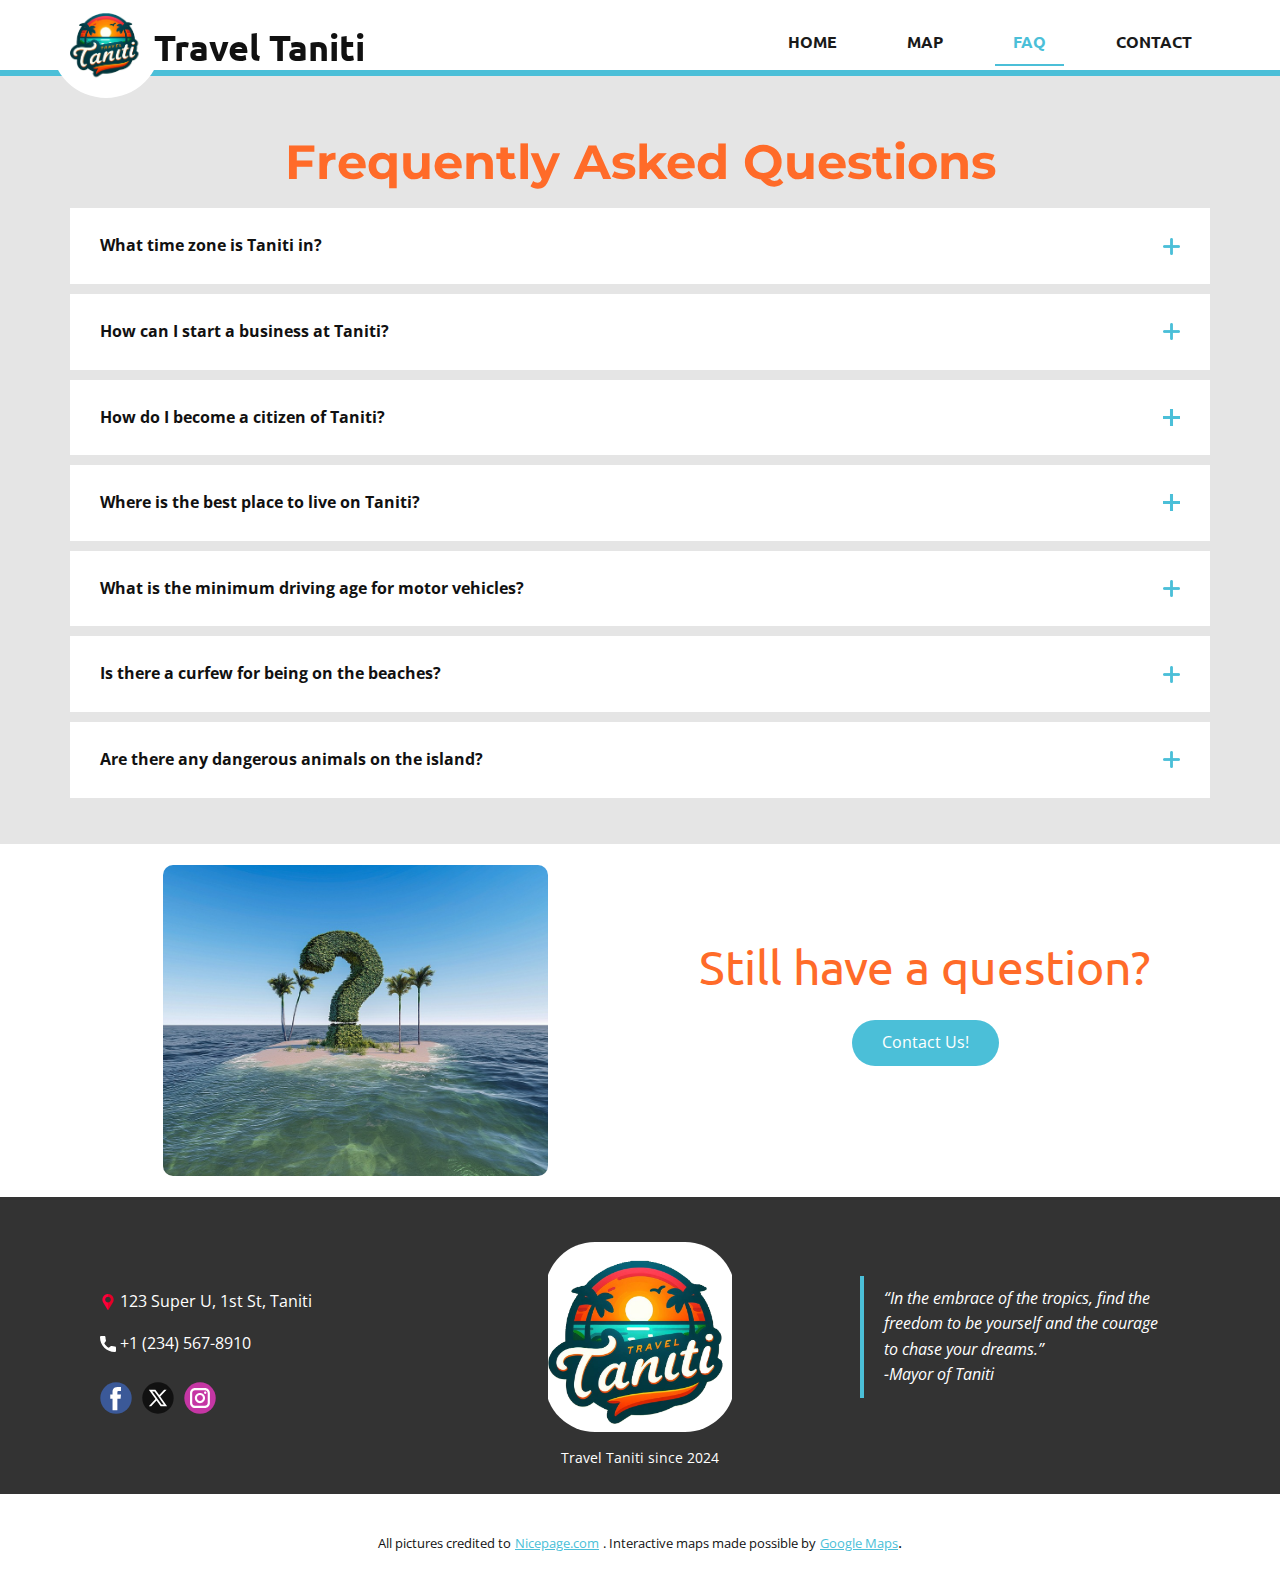
<file: FAQ.html>
<!DOCTYPE html>
<html style="font-size: 16px" lang="en">
  <head>
    <meta name="viewport" content="width=device-width, initial-scale=1.0" />
    <meta charset="utf-8" />
    <meta name="keywords" content="Facts &amp;amp; Questions" />
    <meta name="description" content="" />
    <title>FAQ</title>
    <link rel="stylesheet" href="nicepage.css" media="screen" />
    <link rel="stylesheet" href="FAQ.css" media="screen" />
    <script
      class="u-script"
      type="text/javascript"
      src="jquery-1.9.1.min.js"
      defer=""
    ></script>
    <script
      class="u-script"
      type="text/javascript"
      src="nicepage.js"
      defer=""
    ></script>
    <script src="faq.js"></script>
    <meta name="generator" content="Nicepage 6.5.9, nicepage.com" />
    <link
      id="u-theme-google-font"
      rel="stylesheet"
      href="https://fonts.googleapis.com/css?family=Montserrat:100,100i,200,200i,300,300i,400,400i,500,500i,600,600i,700,700i,800,800i,900,900i|Open+Sans:300,300i,400,400i,500,500i,600,600i,700,700i,800,800i"
    />
    <link
      id="u-page-google-font"
      rel="stylesheet"
      href="https://fonts.googleapis.com/css?family=Ubuntu:300,300i,400,400i,500,500i,700,700i"
    />

    <script type="application/ld+json">
      {
        "@context": "http://schema.org",
        "@type": "Organization",
        "name": "WebSite6201430",
        "logo": "logo2.png",
        "sameAs": [
          "https://facebook.com/name",
          "https://twitter.com/name",
          "https://instagram.com/name"
        ]
      }
    </script>
    <meta name="theme-color" content="#4bbfd8" />
    <meta name="twitter:site" content="@" />
    <meta name="twitter:card" content="summary_large_image" />
    <meta name="twitter:title" content="FAQ" />
    <meta name="twitter:description" content="WebSite6201430" />
    <meta property="og:title" content="FAQ" />
    <meta property="og:description" content="" />
    <meta property="og:type" content="website" />
    <meta data-intl-tel-input-cdn-path="" />
  </head>
  <body
    data-path-to-root="./"
    data-include-products="false"
    class="u-body u-xl-mode"
    data-lang="en"
  >
    <header
      class="u-border-6 u-border-custom-color-5 u-border-no-left u-border-no-right u-border-no-top u-clearfix u-header u-sticky u-sticky-5d9f u-white u-header"
      id="sec-be42"
    >
      <div class="u-clearfix u-sheet u-sheet-1">
        <div
          class="u-preserve-proportions u-shape u-shape-circle u-white u-shape-1"
        ></div>
        <a
          href="#"
          class="u-image u-logo u-image-1"
          data-image-width="633"
          data-image-height="653"
        >
          <img src="logo2.png" class="u-logo-image u-logo-image-1" />
        </a>
        <nav
          class="u-menu u-menu-one-level u-menu-open-right u-offcanvas u-menu-1"
          data-responsive-from="MD"
        >
          <div
            class="menu-collapse u-custom-font u-font-ubuntu"
            style="
              font-size: 1rem;
              letter-spacing: 0px;
              text-transform: uppercase;
              font-weight: 700;
            "
          >
            <a
              class="u-button-style u-custom-active-border-color u-custom-active-color u-custom-border u-custom-border-color u-custom-borders u-custom-hover-border-color u-custom-hover-color u-custom-left-right-menu-spacing u-custom-padding-bottom u-custom-text-active-color u-custom-text-color u-custom-text-hover-color u-custom-top-bottom-menu-spacing u-nav-link u-text-active-palette-1-base u-text-hover-palette-2-base"
              href="#"
              style="padding: 5px 6px; font-size: calc(1em + 10px)"
            >
              <svg class="u-svg-link" viewBox="0 0 24 24">
                <use xlink:href="#menu-hamburger"></use>
              </svg>
              <svg
                class="u-svg-content"
                version="1.1"
                id="menu-hamburger"
                viewBox="0 0 16 16"
                x="0px"
                y="0px"
                xmlns:xlink="http://www.w3.org/1999/xlink"
                xmlns="http://www.w3.org/2000/svg"
              >
                <g>
                  <rect y="1" width="16" height="2"></rect>
                  <rect y="7" width="16" height="2"></rect>
                  <rect y="13" width="16" height="2"></rect>
                </g>
              </svg>
            </a>
          </div>
          <div class="u-custom-menu u-nav-container">
            <ul
              class="u-custom-font u-font-ubuntu u-nav u-spacing-30 u-unstyled u-nav-1"
            >
              <li class="u-nav-item">
                <a
                  class="u-border-2 u-border-active-palette-1-base u-border-hover-palette-1-base u-border-no-left u-border-no-right u-border-no-top u-button-style u-nav-link u-text-active-palette-1-base u-text-grey-90 u-text-hover-grey-90"
                  href="Home.html"
                  style="padding: 14px 18px"
                  >Home</a
                >
              </li>
              <li class="u-nav-item">
                <a
                  class="u-border-2 u-border-active-palette-1-base u-border-hover-palette-1-base u-border-no-left u-border-no-right u-border-no-top u-button-style u-nav-link u-text-active-palette-1-base u-text-grey-90 u-text-hover-grey-90"
                  href="Map.html"
                  style="padding: 14px 18px"
                  >Map</a
                >
              </li>
              <li class="u-nav-item">
                <a
                  class="u-border-2 u-border-active-palette-1-base u-border-hover-palette-1-base u-border-no-left u-border-no-right u-border-no-top u-button-style u-nav-link u-text-active-palette-1-base u-text-grey-90 u-text-hover-grey-90"
                  href="FAQ.html"
                  style="padding: 14px 18px"
                  >FAQ</a
                >
              </li>
              <li class="u-nav-item">
                <a
                  class="u-border-2 u-border-active-palette-1-base u-border-hover-palette-1-base u-border-no-left u-border-no-right u-border-no-top u-button-style u-nav-link u-text-active-palette-1-base u-text-grey-90 u-text-hover-grey-90"
                  href="Contact.html"
                  style="padding: 14px 18px"
                  >Contact</a
                >
              </li>
            </ul>
          </div>
          <div class="u-custom-menu u-nav-container-collapse">
            <div
              class="u-container-style u-inner-container-layout u-opacity u-opacity-95 u-sidenav u-white"
            >
              <div class="u-inner-container-layout u-sidenav-overflow">
                <div class="u-menu-close"></div>
                <ul
                  class="u-align-center u-custom-font u-font-ubuntu u-nav u-popupmenu-items u-text-active-custom-color-5 u-text-hover-grey-60 u-unstyled u-nav-2"
                >
                  <li class="u-nav-item">
                    <a class="u-button-style u-nav-link" href="Home.html"
                      >Home</a
                    >
                  </li>
                  <li class="u-nav-item">
                    <a class="u-button-style u-nav-link" href="Map.html">Map</a>
                  </li>
                  <li class="u-nav-item">
                    <a class="u-button-style u-nav-link" href="FAQ.html">FAQ</a>
                  </li>
                  <li class="u-nav-item">
                    <a class="u-button-style u-nav-link" href="Contact.html"
                      >Contact</a
                    >
                  </li>
                </ul>
              </div>
            </div>
            <div class="u-menu-overlay"></div>
          </div>
        </nav>
        <h3
          class="u-custom-font u-font-ubuntu u-text u-text-body-color u-text-1"
        >
          Travel Taniti
        </h3>
      </div>
      <style class="u-sticky-style" data-style-id="5d9f">
        .u-sticky-fixed.u-sticky-5d9f,
        .u-body.u-sticky-fixed .u-sticky-5d9f {
          box-shadow: 5px 5px 20px 0 rgba(0, 0, 0, 0.4) !important;
        }
        .u-sticky-fixed.u-sticky-5d9f:before,
        .u-body.u-sticky-fixed .u-sticky-5d9f:before {
          borders: top right bottom left !important;
        }
      </style>
    </header>
    <section
      class="u-align-center u-clearfix u-grey-10 u-section-1"
      id="sec-9b40"
    >
      <div class="u-clearfix u-sheet u-sheet-1">
        <h2
          class="u-text u-text-default u-text-1"
          data-animation-name="customAnimationIn"
          data-animation-duration="1000"
          data-animation-delay="0"
        >
          Frequently Asked Questions
        </h2>
        <div
          class="u-accordion u-collapsed-by-default u-expanded-width u-faq u-spacing-10 u-accordion-1"
        >
          <div class="u-accordion-item">
            <a
              class="u-accordion-link u-active-white u-button-style u-hover-white u-white u-accordion-link-1"
              id="link-accordion-f609"
              aria-controls="accordion-f609"
              aria-selected="false"
            >
              <span class="u-accordion-link-text"
                >What time zone is Taniti in? </span
              ><span
                class="u-accordion-link-icon u-file-icon u-icon u-text-palette-1-base u-icon-1"
                ><img src="3524388-38441954.png" alt=""
              /></span>
            </a>
            <div
              class="u-accordion-pane u-container-style u-white u-accordion-pane-1"
              id="accordion-f609"
              aria-labelledby="link-accordion-f609"
            >
              <div class="u-container-layout u-container-layout-1">
                <div class="fr-view u-clearfix u-rich-text u-text u-text-2">
                  <p>
                    Taniti Time Zone. Taniti does not observe daylight savings.
                    Local time is:&nbsp;
                  </p>

                  <div id="digitalClock">Loading...</div>
                </div>
              </div>
            </div>
          </div>
          <div class="u-accordion-item">
            <a
              class="u-accordion-link u-active-white u-button-style u-hover-white u-white u-accordion-link-1"
              id="link-accordion-f600"
              aria-controls="accordion-f600"
              aria-selected="false"
            >
              <span class="u-accordion-link-text"
                >How can I start a business at Taniti? </span
              ><span
                class="u-accordion-link-icon u-file-icon u-icon u-text-palette-1-base u-icon-1"
                ><img src="3524388-38441954.png" alt=""
              /></span>
            </a>
            <div
              class="u-accordion-pane u-container-style u-white u-accordion-pane-1"
              id="accordion-f600"
              aria-labelledby="link-accordion-f600"
            >
              <div class="u-container-layout u-container-layout-1">
                <div class="fr-view u-clearfix u-rich-text u-text u-text-2">
                  <p>
                    Have a product or service to sell? Contact us below for a
                    free application and 60 days as we review your
                    application!&nbsp;
                  </p>
                </div>
                <a
                  href="Contact.html"
                  class="u-btn u-button-style u-btn-1"
                  data-animation-name="customAnimationIn"
                  data-animation-duration="1000"
                  data-animation-delay="0"
                  data-animation-direction=""
                  >Contact us
                </a>
              </div>
            </div>
          </div>
          <div class="u-accordion-item">
            <a
              class="u-accordion-link u-active-white u-button-style u-hover-white u-white u-accordion-link-2"
              id="link-accordion-72f4"
              aria-controls="accordion-72f4"
              aria-selected="false"
            >
              <span class="u-accordion-link-text"
                >How do I become a citizen of Taniti? </span
              ><span
                class="u-accordion-link-icon u-icon u-text-palette-1-base u-icon-2"
                ><svg
                  class="u-svg-link"
                  preserveAspectRatio="xMidYMin slice"
                  viewBox="0 0 448 448"
                  style=""
                >
                  <use xlink:href="#svg-05a3"></use></svg
                ><svg
                  class="u-svg-content"
                  viewBox="0 0 448 448"
                  id="svg-05a3"
                  style=""
                >
                  <path
                    d="m272 184c-4.417969 0-8-3.582031-8-8v-176h-80v176c0 4.417969-3.582031 8-8 8h-176v80h176c4.417969 0 8 3.582031 8 8v176h80v-176c0-4.417969 3.582031-8 8-8h176v-80zm0 0"
                  ></path></svg
              ></span>
            </a>
            <div
              class="u-accordion-pane u-container-style u-white u-accordion-pane-2"
              id="accordion-72f4"
              aria-labelledby="link-accordion-72f4"
            >
              <div class="u-container-layout u-container-layout-2">
                <div class="fr-view u-clearfix u-rich-text u-text">
                  <p>
                    Upon proof of residancy for at least 2 days, a few
                    applications, and $50 deposit, anyone can become a resident!
                    This is the sole reason for our fast growing economy.
                  </p>
                </div>
              </div>
            </div>
          </div>
          <div class="u-accordion-item">
            <a
              class="u-accordion-link u-active-white u-button-style u-hover-white u-white u-accordion-link-3"
              id="link-accordion-854e"
              aria-controls="accordion-854e"
              aria-selected="false"
            >
              <span class="u-accordion-link-text"
                >Where is the best place to live on Taniti? </span
              ><span
                class="u-accordion-link-icon u-icon u-text-palette-1-base u-icon-3"
                ><svg
                  class="u-svg-link"
                  preserveAspectRatio="xMidYMin slice"
                  viewBox="0 0 448 448"
                  style=""
                >
                  <use xlink:href="#svg-4a3a"></use></svg
                ><svg
                  class="u-svg-content"
                  viewBox="0 0 448 448"
                  id="svg-4a3a"
                  style=""
                >
                  <path
                    d="m272 184c-4.417969 0-8-3.582031-8-8v-176h-80v176c0 4.417969-3.582031 8-8 8h-176v80h176c4.417969 0 8 3.582031 8 8v176h80v-176c0-4.417969 3.582031-8 8-8h176v-80zm0 0"
                  ></path></svg
              ></span>
            </a>
            <div
              class="u-accordion-pane u-container-style u-white u-accordion-pane-3"
              id="accordion-854e"
              aria-labelledby="link-accordion-854e"
            >
              <div class="u-container-layout u-container-layout-3">
                <div class="fr-view u-clearfix u-rich-text u-text">
                  <p>
                    With local residents divided equally across the land, you
                    would think everywhere is great! But the best place to live
                    is near the edges of the island in case the volcano erupts.
                  </p>
                </div>
              </div>
            </div>
          </div>
          <div class="u-accordion-item">
            <a
              class="u-accordion-link u-active-white u-button-style u-hover-white u-white u-accordion-link-4"
              id="link-7eec"
              aria-controls="7eec"
              aria-selected="false"
            >
              <span class="u-accordion-link-text"
                >What is the minimum driving age for motor vehicles? </span
              ><span
                class="u-accordion-link-icon u-file-icon u-icon u-text-palette-1-base u-icon-4"
                ><img src="3524388-38441954.png" alt=""
              /></span>
            </a>
            <div
              class="u-accordion-pane u-container-style u-white u-accordion-pane-4"
              id="7eec"
              aria-labelledby="link-7eec"
            >
              <div class="u-container-layout u-container-layout-4">
                <div class="fr-view u-clearfix u-rich-text u-text">
                  <p>
                    Since there are very few cars on the roads, the age is
                    lowered to accommodate local farmers ability to hire
                    children and thus the minimum age is 12 years old with
                    parental consent. No parental consent if above 18 years of
                    age.
                  </p>
                </div>
              </div>
            </div>
          </div>
          <div class="u-accordion-item">
            <a
              class="u-accordion-link u-active-white u-button-style u-hover-white u-white u-accordion-link-5"
              id="link-2e18"
              aria-controls="2e18"
              aria-selected="false"
            >
              <span class="u-accordion-link-text"
                >Is there a curfew for being on the beaches?</span
              ><span
                class="u-accordion-link-icon u-file-icon u-icon u-text-palette-1-base u-icon-5"
                ><img src="3524388-38441954.png" alt=""
              /></span>
            </a>
            <div
              class="u-accordion-pane u-container-style u-white u-accordion-pane-5"
              id="2e18"
              aria-labelledby="link-2e18"
            >
              <div class="u-container-layout u-container-layout-5">
                <div class="fr-view u-clearfix u-rich-text u-text">
                  <p>
                    No curfew! Stay as late as you want. Overnight camping is
                    encouraged!
                  </p>
                </div>
              </div>
            </div>
          </div>
          <div class="u-accordion-item">
            <a
              class="u-accordion-link u-active-white u-button-style u-hover-white u-white u-accordion-link-6"
              id="link-40a9"
              aria-controls="40a9"
              aria-selected="false"
            >
              <span class="u-accordion-link-text"
                >Are there any dangerous animals on the island? </span
              ><span
                class="u-accordion-link-icon u-file-icon u-icon u-text-palette-1-base u-icon-6"
                ><img src="3524388-38441954.png" alt=""
              /></span>
            </a>
            <div
              class="u-accordion-pane u-container-style u-white u-accordion-pane-6"
              id="40a9"
              aria-labelledby="link-40a9"
            >
              <div class="u-container-layout u-container-layout-6">
                <div class="fr-view u-clearfix u-rich-text u-text">
                  <p>
                    No. Birds, small monkeys, and fish are about the extent of
                    wildlife you'll encounter here. No dogs allowed.
                  </p>
                </div>
              </div>
            </div>
          </div>
        </div>
      </div>
    </section>
    <section class="u-clearfix u-section-2" id="sec-ca85">
      <div class="u-clearfix u-sheet u-sheet-1">
        <div
          class="data-layout-selected u-clearfix u-expanded-width u-layout-wrap u-layout-wrap-1"
        >
          <div class="u-layout">
            <div class="u-layout-row">
              <div
                class="u-container-style u-layout-cell u-size-30 u-layout-cell-1"
              >
                <div class="u-container-layout u-container-layout-1">
                  <img
                    class="u-align-center u-image u-image-round u-radius u-image-1"
                    src="a2707af00e4da2f2db5f18f4009b8d18eb06ed903693cf3bcc51fd31b6d902c19f608336de59c35b9474c93878ff86a4049bc60d930e336ae4973f_1280.jpg"
                    alt=""
                    data-image-width="1280"
                    data-image-height="720"
                  />
                </div>
              </div>
              <div
                class="u-container-style u-layout-cell u-size-30 u-layout-cell-2"
              >
                <div class="u-container-layout u-container-layout-2">
                  <h2
                    class="u-align-center u-custom-font u-font-ubuntu u-text u-text-default u-text-1"
                  >
                    Still have a question?
                  </h2>
                  <a
                    href="Contact.html"
                    class="u-align-center u-btn u-button-style u-btn-1"
                    >Contact Us!
                  </a>
                </div>
              </div>
            </div>
          </div>
        </div>
      </div>
    </section>

    <footer
      class="u-align-center u-clearfix u-footer u-grey-80 u-footer"
      id="sec-754b"
    >
      <div class="u-clearfix u-sheet u-sheet-1">
        <div
          class="data-layout-selected u-clearfix u-expanded-width u-layout-wrap u-layout-wrap-1"
        >
          <div class="u-layout">
            <div class="u-layout-row">
              <div
                class="u-container-style u-layout-cell u-size-20 u-layout-cell-1"
              >
                <div class="u-container-layout u-container-layout-1">
                  <p
                    class="u-align-center-sm u-align-center-xs u-text u-text-1"
                  >
                    <span class="u-file-icon u-icon"
                      ><img src="684908.png" alt="" /></span
                    >&nbsp;​123 Super U, 1st St, Taniti
                  </p>
                  <a
                    href="https://nicepage.com/c/technology-website-templates"
                    class="u-active-none u-align-center-sm u-align-center-xs u-btn u-btn-rectangle u-button-style u-hover-none u-none u-btn-1"
                    ><span class="u-icon"
                      ><svg
                        class="u-svg-content"
                        viewBox="0 0 405.333 405.333"
                        x="0px"
                        y="0px"
                        style="width: 1em; height: 1em"
                      >
                        <path
                          d="M373.333,266.88c-25.003,0-49.493-3.904-72.704-11.563c-11.328-3.904-24.192-0.896-31.637,6.699l-46.016,34.752    c-52.8-28.181-86.592-61.952-114.389-114.368l33.813-44.928c8.512-8.512,11.563-20.971,7.915-32.64    C142.592,81.472,138.667,56.96,138.667,32c0-17.643-14.357-32-32-32H32C14.357,0,0,14.357,0,32    c0,205.845,167.488,373.333,373.333,373.333c17.643,0,32-14.357,32-32V298.88C405.333,281.237,390.976,266.88,373.333,266.88z"
                        ></path></svg></span
                    >&nbsp;+1 (234) 567-8910
                  </a>
                  <div
                    class="u-align-center-sm u-align-center-xs u-social-icons u-spacing-10 u-social-icons-1"
                  >
                    <a
                      class="u-social-url"
                      title="facebook"
                      target="_blank"
                      href="https://facebook.com/name"
                      ><span
                        class="u-icon u-social-facebook u-social-icon u-icon-3"
                        ><svg
                          class="u-svg-link"
                          preserveAspectRatio="xMidYMin slice"
                          viewBox="0 0 112 112"
                          style=""
                        >
                          <use xlink:href="#svg-c8ba"></use></svg
                        ><svg
                          class="u-svg-content"
                          viewBox="0 0 112 112"
                          x="0"
                          y="0"
                          id="svg-c8ba"
                        >
                          <circle
                            fill="currentColor"
                            cx="56.1"
                            cy="56.1"
                            r="55"
                          ></circle>
                          <path
                            fill="#FFFFFF"
                            d="M73.5,31.6h-9.1c-1.4,0-3.6,0.8-3.6,3.9v8.5h12.6L72,58.3H60.8v40.8H43.9V58.3h-8V43.9h8v-9.2
c0-6.7,3.1-17,17-17h12.5v13.9H73.5z"
                          ></path></svg
                      ></span>
                    </a>
                    <a
                      class="u-social-url"
                      title="twitter"
                      target="_blank"
                      href="https://twitter.com/name"
                      ><span
                        class="u-icon u-social-icon u-social-twitter u-icon-4"
                        ><svg
                          class="u-svg-link"
                          preserveAspectRatio="xMidYMin slice"
                          viewBox="0 0 112.2 112.2"
                          style=""
                        >
                          <use xlink:href="#svg-073d"></use></svg
                        ><svg
                          class="u-svg-content"
                          viewBox="0 0 112.2 112.2"
                          x="0px"
                          y="0px"
                          id="svg-073d"
                        >
                          <circle
                            fill="currentColor"
                            cx="56"
                            cy="56"
                            r="55"
                          ></circle>
                          <path
                            fill="#FFFFFF"
                            d="M63.9,51l22.4-24h-8.6L60.3,45.9L46.9,27H24l23.3,32.8L24,85h8.2L51,64.9L65.3,85H88L63.9,51z M55.3,60.2
l-3.7-5.1L35.7,33.1h8.1l12.3,17.2l3.7,5.1l16.6,23.4h-7.8L55.3,60.2z"
                          ></path></svg
                      ></span>
                    </a>
                    <a
                      class="u-social-url"
                      title="instagram"
                      target="_blank"
                      href="https://instagram.com/name"
                      ><span
                        class="u-icon u-social-icon u-social-instagram u-icon-5"
                        ><svg
                          class="u-svg-link"
                          preserveAspectRatio="xMidYMin slice"
                          viewBox="0 0 112 112"
                          style=""
                        >
                          <use xlink:href="#svg-950b"></use></svg
                        ><svg
                          class="u-svg-content"
                          viewBox="0 0 112 112"
                          x="0"
                          y="0"
                          id="svg-950b"
                        >
                          <circle
                            fill="currentColor"
                            cx="56.1"
                            cy="56.1"
                            r="55"
                          ></circle>
                          <path
                            fill="#FFFFFF"
                            d="M55.9,38.2c-9.9,0-17.9,8-17.9,17.9C38,66,46,74,55.9,74c9.9,0,17.9-8,17.9-17.9C73.8,46.2,65.8,38.2,55.9,38.2
z M55.9,66.4c-5.7,0-10.3-4.6-10.3-10.3c-0.1-5.7,4.6-10.3,10.3-10.3c5.7,0,10.3,4.6,10.3,10.3C66.2,61.8,61.6,66.4,55.9,66.4z"
                          ></path>
                          <path
                            fill="#FFFFFF"
                            d="M74.3,33.5c-2.3,0-4.2,1.9-4.2,4.2s1.9,4.2,4.2,4.2s4.2-1.9,4.2-4.2S76.6,33.5,74.3,33.5z"
                          ></path>
                          <path
                            fill="#FFFFFF"
                            d="M73.1,21.3H38.6c-9.7,0-17.5,7.9-17.5,17.5v34.5c0,9.7,7.9,17.6,17.5,17.6h34.5c9.7,0,17.5-7.9,17.5-17.5V38.8
C90.6,29.1,82.7,21.3,73.1,21.3z M83,73.3c0,5.5-4.5,9.9-9.9,9.9H38.6c-5.5,0-9.9-4.5-9.9-9.9V38.8c0-5.5,4.5-9.9,9.9-9.9h34.5
c5.5,0,9.9,4.5,9.9,9.9V73.3z"
                          ></path></svg
                      ></span>
                    </a>
                  </div>
                </div>
              </div>
              <div
                class="u-container-style u-layout-cell u-size-20 u-layout-cell-2"
              >
                <div class="u-container-layout u-container-layout-2">
                  <img
                    class="u-image u-image-contain u-image-round u-radius u-image-1"
                    alt=""
                    data-image-width="633"
                    data-image-height="653"
                    src="logo2.png"
                  />
                  <p
                    class="u-align-center u-small-text u-text u-text-variant u-text-2"
                  >
                    Travel Taniti since 2024
                  </p>
                </div>
              </div>
              <div
                class="u-container-style u-layout-cell u-size-20 u-layout-cell-3"
              >
                <div class="u-container-layout u-container-layout-3">
                  <blockquote
                    class="u-align-center-xs u-align-left-lg u-align-left-md u-align-left-sm u-align-left-xl u-text u-text-default u-text-3"
                  >
                    “In the embrace of the tropics, find the freedom to be
                    yourself and the courage to chase your dreams.”&nbsp;<br />-Mayor
                    of Taniti<br />
                  </blockquote>
                </div>
              </div>
            </div>
          </div>
        </div>
      </div>
    </footer>
    <section class="u-backlink u-clearfix u-grey-20">
      <p class="u-text">
        <span>All pictures credited to </span>
      </p>
      <a
        class="u-link"
        href="https://nicepage.com/website-templates"
        target="_blank"
      >
        <span>nicepage.com</span>
      </a>
      <p class="u-text">
        <span>. Interactive maps made possible by </span>
      </p>
      <a class="u-link" href="https://google.com" target="_blank">
        <span>Google Maps</span> </a
      >.
    </section>
  </body>
</html>
</file>
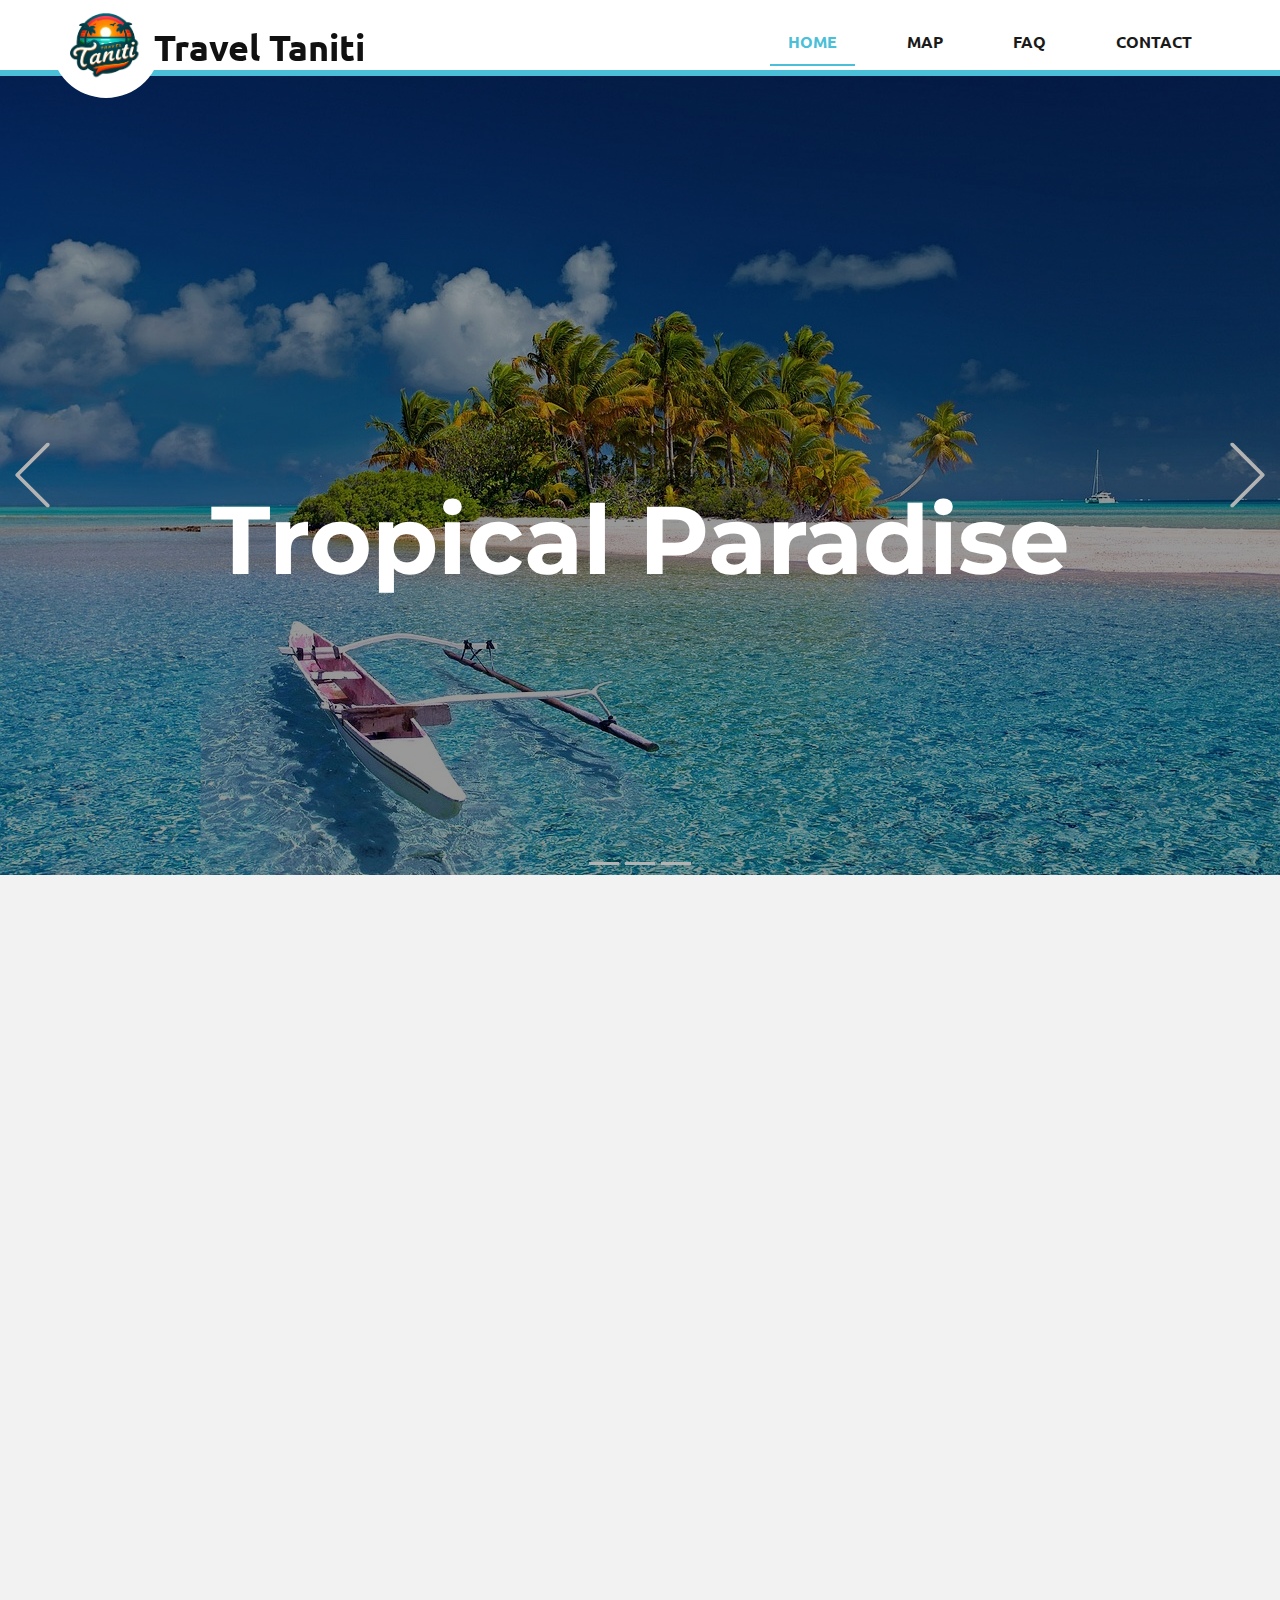
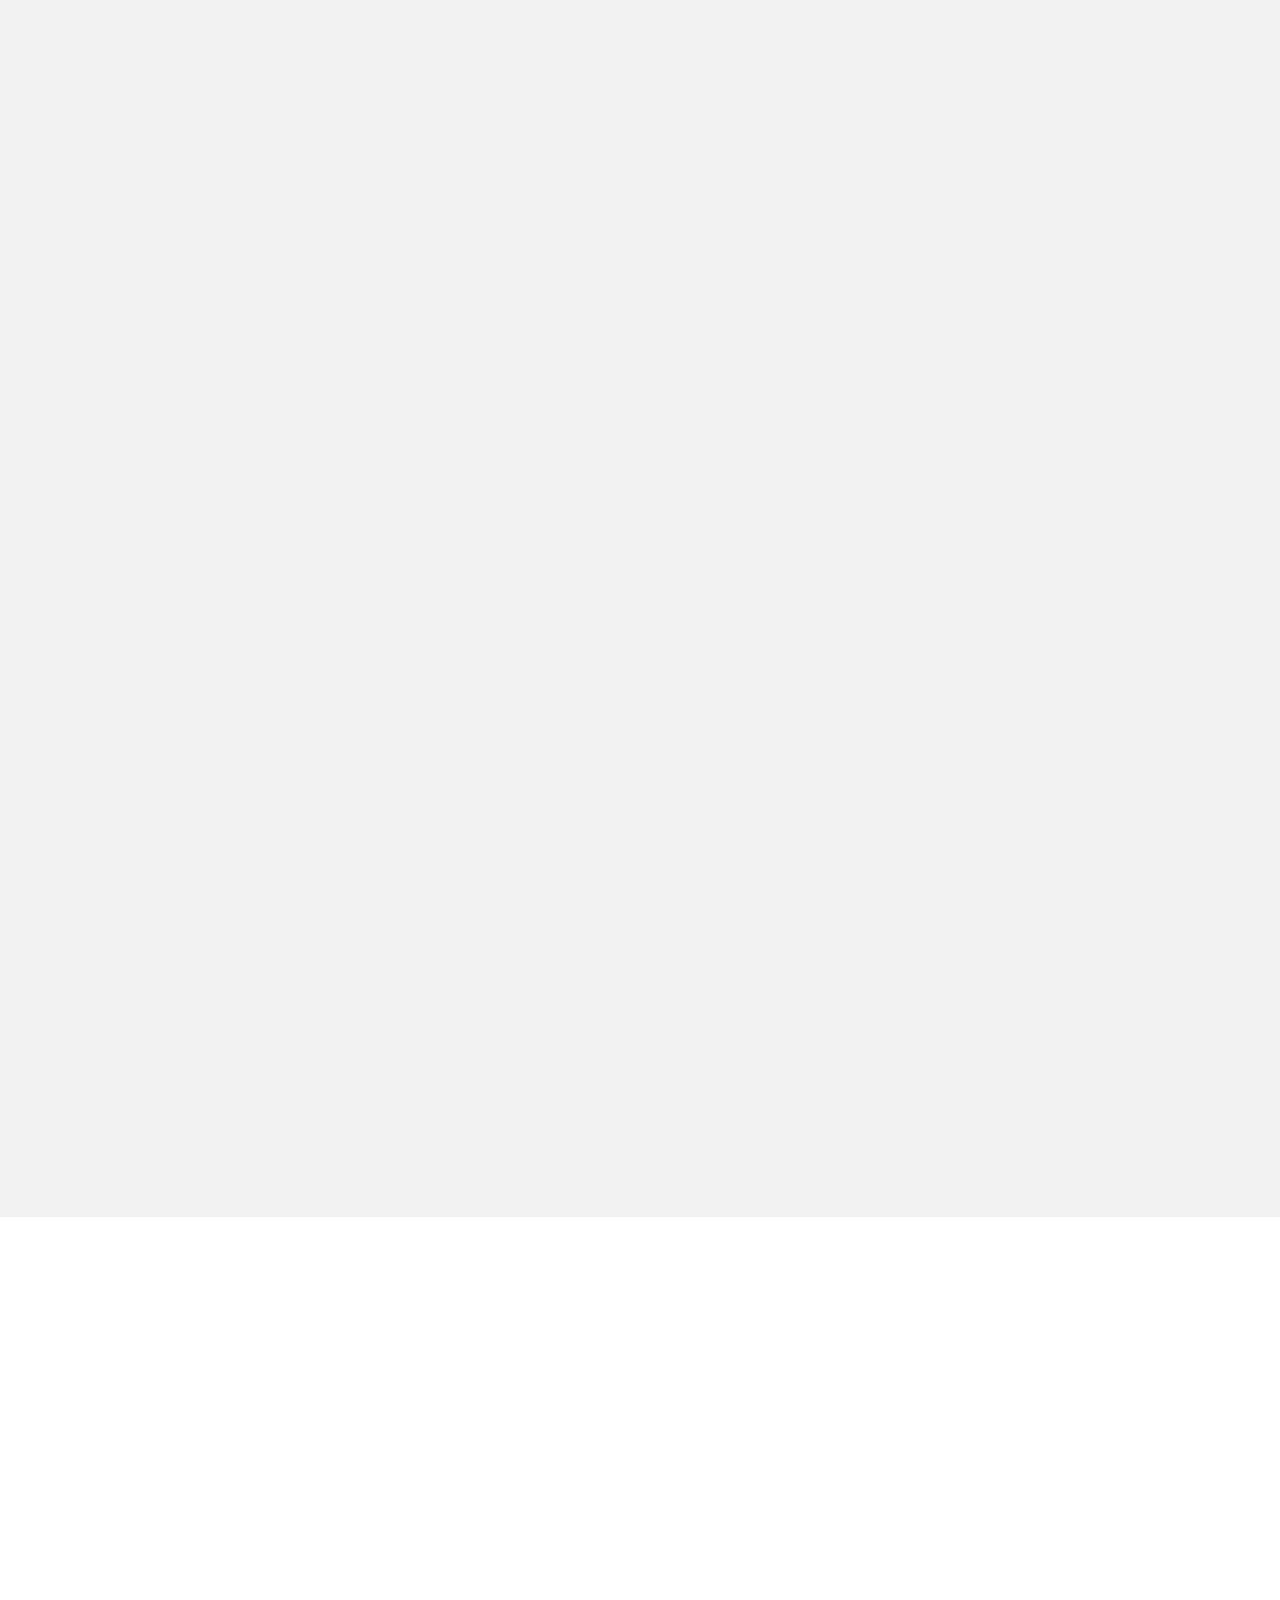
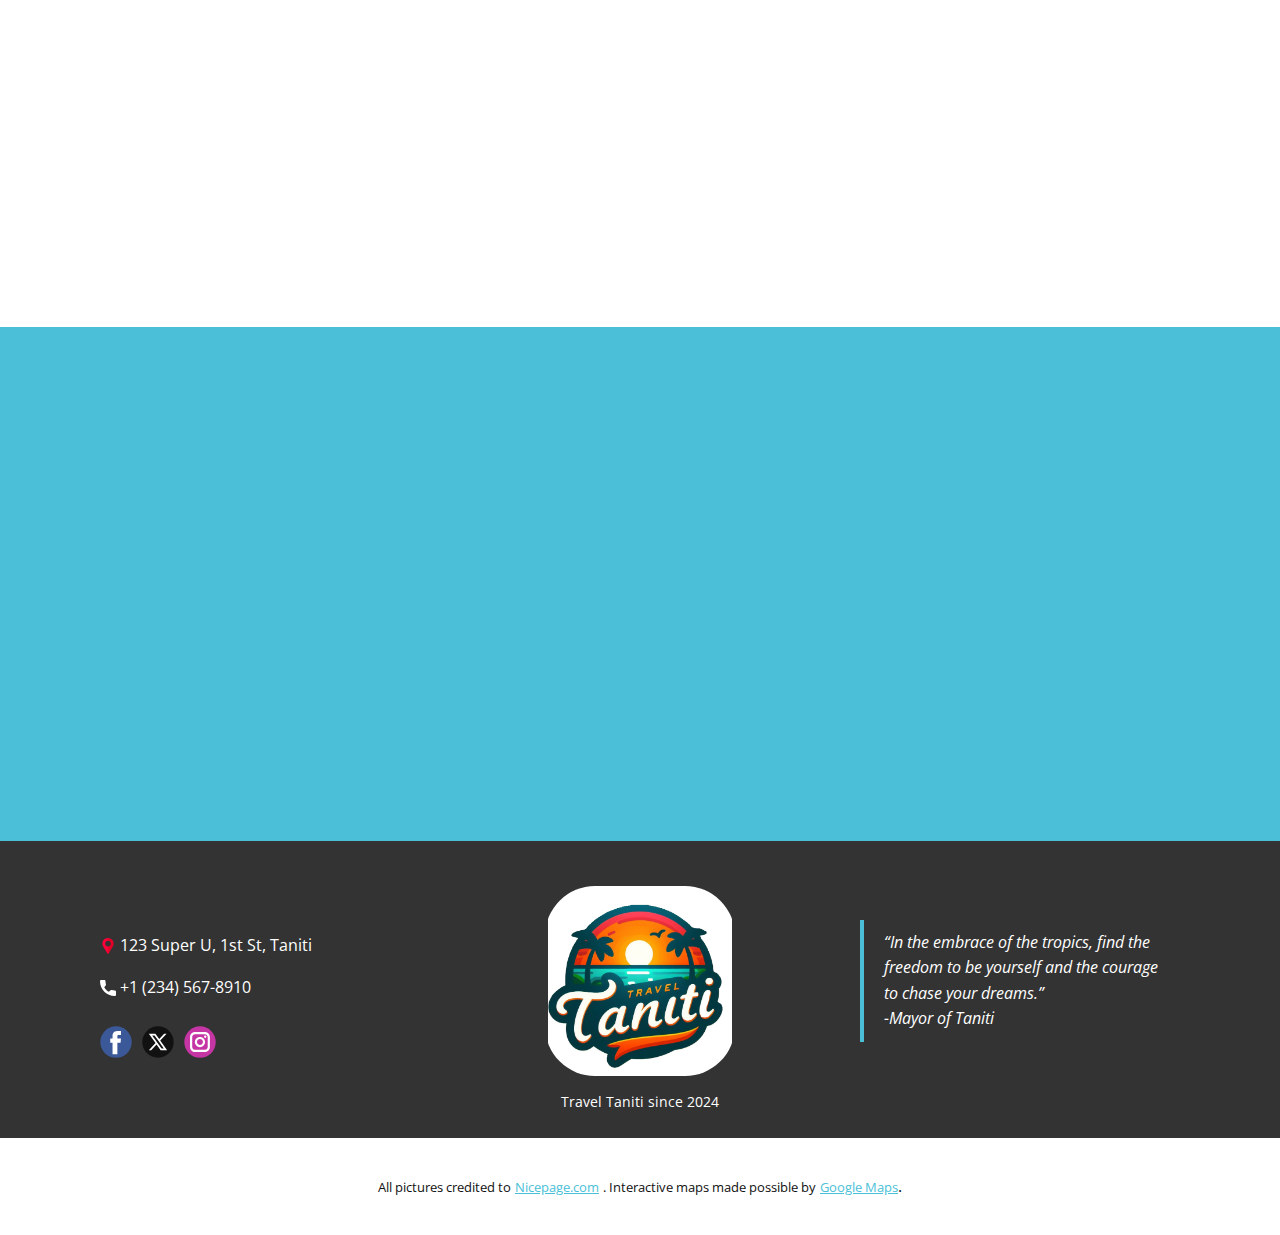
<file: Home.html>
<!DOCTYPE html>
<html style="font-size: 16px" lang="en">
  <head>
    <meta name="viewport" content="width=device-width, initial-scale=1.0" />
    <meta charset="utf-8" />
    <meta
      name="keywords"
      content="​Get more out of your travel, ​Popular Travel Destinations&amp;amp; Types, ​Next-level travel powered by tech and the human touch, Active Tours, ​Designed for every type of traveler, ​Destinations near and far, we do it all, ​Connecting with nature as you travel"
    />
    <meta name="description" content="" />
    <title>Home</title>
    <link rel="stylesheet" href="nicepage.css" media="screen" />
    <link rel="stylesheet" href="Home.css" media="screen" />
    <script
      class="u-script"
      type="text/javascript"
      src="jquery-1.9.1.min.js"
      defer=""
    ></script>
    <script
      class="u-script"
      type="text/javascript"
      src="nicepage.js"
      defer=""
    ></script>
    <meta name="generator" content="Nicepage 6.5.9, nicepage.com" />
    <link
      id="u-theme-google-font"
      rel="stylesheet"
      href="https://fonts.googleapis.com/css?family=Montserrat:100,100i,200,200i,300,300i,400,400i,500,500i,600,600i,700,700i,800,800i,900,900i|Open+Sans:300,300i,400,400i,500,500i,600,600i,700,700i,800,800i"
    />
    <link
      id="u-page-google-font"
      rel="stylesheet"
      href="https://fonts.googleapis.com/css?family=Ubuntu:300,300i,400,400i,500,500i,700,700i|Montserrat:100,100i,200,200i,300,300i,400,400i,500,500i,600,600i,700,700i,800,800i,900,900i"
    />

    <script type="application/ld+json">
      {
        "@context": "http://schema.org",
        "@type": "Organization",
        "name": "WebSite6201430",
        "url": "/",
        "logo": "logo2.png",
        "sameAs": [
          "https://facebook.com/name",
          "https://twitter.com/name",
          "https://instagram.com/name"
        ]
      }
    </script>
    <meta name="theme-color" content="#4bbfd8" />
    <link rel="canonical" href="/" />
    <meta name="twitter:site" content="@" />
    <meta name="twitter:card" content="summary_large_image" />
    <meta name="twitter:title" content="Home" />
    <meta name="twitter:description" content="WebSite6201430" />
    <meta property="og:title" content="Home" />
    <meta property="og:description" content="" />
    <meta property="og:type" content="website" />
    <meta data-intl-tel-input-cdn-path="" />
    <script src="Home.js"></script>
  </head>
  <body
    data-path-to-root="./"
    data-include-products="false"
    class="u-body u-xl-mode"
    data-lang="en"
  >
    <header
      class="u-border-6 u-border-custom-color-5 u-border-no-left u-border-no-right u-border-no-top u-clearfix u-header u-sticky u-sticky-5d9f u-white u-header"
      id="sec-be42"
    >
      <div class="u-clearfix u-sheet u-sheet-1">
        <div
          class="u-preserve-proportions u-shape u-shape-circle u-white u-shape-1"
        ></div>
        <a
          href="#"
          class="u-image u-logo u-image-1"
          data-image-width="633"
          data-image-height="653"
        >
          <img src="logo2.png" class="u-logo-image u-logo-image-1" />
        </a>
        <nav
          class="u-menu u-menu-one-level u-menu-open-right u-offcanvas u-menu-1"
          data-responsive-from="MD"
        >
          <div
            class="menu-collapse u-custom-font u-font-ubuntu"
            style="
              font-size: 1rem;
              letter-spacing: 0px;
              text-transform: uppercase;
              font-weight: 700;
            "
          >
            <a
              class="u-button-style u-custom-active-border-color u-custom-active-color u-custom-border u-custom-border-color u-custom-borders u-custom-hover-border-color u-custom-hover-color u-custom-left-right-menu-spacing u-custom-padding-bottom u-custom-text-active-color u-custom-text-color u-custom-text-hover-color u-custom-top-bottom-menu-spacing u-nav-link u-text-active-palette-1-base u-text-hover-palette-2-base"
              href="#"
              style="padding: 5px 6px; font-size: calc(1em + 10px)"
            >
              <svg class="u-svg-link" viewBox="0 0 24 24">
                <use xlink:href="#menu-hamburger"></use>
              </svg>
              <svg
                class="u-svg-content"
                version="1.1"
                id="menu-hamburger"
                viewBox="0 0 16 16"
                x="0px"
                y="0px"
                xmlns:xlink="http://www.w3.org/1999/xlink"
                xmlns="http://www.w3.org/2000/svg"
              >
                <g>
                  <rect y="1" width="16" height="2"></rect>
                  <rect y="7" width="16" height="2"></rect>
                  <rect y="13" width="16" height="2"></rect>
                </g>
              </svg>
            </a>
          </div>
          <div class="u-custom-menu u-nav-container">
            <ul
              class="u-custom-font u-font-ubuntu u-nav u-spacing-30 u-unstyled u-nav-1"
            >
              <li class="u-nav-item">
                <a
                  class="u-border-2 u-border-active-palette-1-base u-border-hover-palette-1-base u-border-no-left u-border-no-right u-border-no-top u-button-style u-nav-link u-text-active-palette-1-base u-text-grey-90 u-text-hover-grey-90"
                  href="Home.html"
                  style="padding: 14px 18px"
                  >Home</a
                >
              </li>
              <li class="u-nav-item">
                <a
                  class="u-border-2 u-border-active-palette-1-base u-border-hover-palette-1-base u-border-no-left u-border-no-right u-border-no-top u-button-style u-nav-link u-text-active-palette-1-base u-text-grey-90 u-text-hover-grey-90"
                  href="Map.html"
                  style="padding: 14px 18px"
                  >Map</a
                >
              </li>
              <li class="u-nav-item">
                <a
                  class="u-border-2 u-border-active-palette-1-base u-border-hover-palette-1-base u-border-no-left u-border-no-right u-border-no-top u-button-style u-nav-link u-text-active-palette-1-base u-text-grey-90 u-text-hover-grey-90"
                  href="FAQ.html"
                  style="padding: 14px 18px"
                  >FAQ</a
                >
              </li>
              <li class="u-nav-item">
                <a
                  class="u-border-2 u-border-active-palette-1-base u-border-hover-palette-1-base u-border-no-left u-border-no-right u-border-no-top u-button-style u-nav-link u-text-active-palette-1-base u-text-grey-90 u-text-hover-grey-90"
                  href="Contact.html"
                  style="padding: 14px 18px"
                  >Contact</a
                >
              </li>
            </ul>
          </div>
          <div class="u-custom-menu u-nav-container-collapse">
            <div
              class="u-container-style u-inner-container-layout u-opacity u-opacity-95 u-sidenav u-white"
            >
              <div class="u-inner-container-layout u-sidenav-overflow">
                <div class="u-menu-close"></div>
                <ul
                  class="u-align-center u-custom-font u-font-ubuntu u-nav u-popupmenu-items u-text-active-custom-color-5 u-text-hover-grey-60 u-unstyled u-nav-2"
                >
                  <li class="u-nav-item">
                    <a class="u-button-style u-nav-link" href="Home.html"
                      >Home</a
                    >
                  </li>
                  <li class="u-nav-item">
                    <a class="u-button-style u-nav-link" href="Map.html">Map</a>
                  </li>
                  <li class="u-nav-item">
                    <a class="u-button-style u-nav-link" href="FAQ.html">FAQ</a>
                  </li>
                  <li class="u-nav-item">
                    <a class="u-button-style u-nav-link" href="Contact.html"
                      >Contact</a
                    >
                  </li>
                </ul>
              </div>
            </div>
            <div class="u-menu-overlay"></div>
          </div>
        </nav>
        <h3
          class="u-custom-font u-font-ubuntu u-text u-text-body-color u-text-1"
        >
          Travel Taniti
        </h3>
      </div>
      <style class="u-sticky-style" data-style-id="5d9f">
        .u-sticky-fixed.u-sticky-5d9f,
        .u-body.u-sticky-fixed .u-sticky-5d9f {
          box-shadow: 5px 5px 20px 0 rgba(0, 0, 0, 0.4) !important;
        }
        .u-sticky-fixed.u-sticky-5d9f:before,
        .u-body.u-sticky-fixed .u-sticky-5d9f:before {
          borders: top right bottom left !important;
        }
      </style>
    </header>
    <section
      class="u-carousel u-slide u-block-970f-1"
      id="carousel-171b"
      data-interval="5000"
      data-u-ride="carousel"
    >
      <ol class="u-absolute-hcenter u-carousel-indicators u-block-970f-2">
        <li
          data-u-target="#carousel-171b"
          class="u-active u-grey-30"
          data-u-slide-to="0"
        ></li>
        <li
          data-u-target="#carousel-171b"
          class="u-grey-30"
          data-u-slide-to="1"
        ></li>
        <li
          data-u-target="#carousel-171b"
          class="u-grey-30"
          data-u-slide-to="2"
        ></li>
      </ol>
      <div class="u-carousel-inner" role="listbox">
        <div
          class="custom-expanded u-active u-align-center u-carousel-item u-clearfix u-image u-shading u-section-1-1"
          data-image-width="1280"
          data-image-height="849"
        >
          <div class="u-clearfix u-sheet u-sheet-1">
            <h1 class="u-align-center u-text u-text-default u-title u-text-1">
              Tropical Paradise
            </h1>
          </div>
        </div>
        <div
          class="custom-expanded u-align-center u-carousel-item u-clearfix u-container-align-center u-image u-shading u-section-1-2"
          data-image-width="1280"
          data-image-height="720"
        >
          <div class="u-clearfix u-sheet u-sheet-1">
            <h1 class="u-align-center u-text u-text-default u-title u-text-1">
              Open Beaches
            </h1>
          </div>
        </div>
        <div
          class="custom-expanded u-align-center u-carousel-item u-clearfix u-container-align-center u-image u-shading u-section-1-3"
          data-image-width="1280"
          data-image-height="730"
        >
          <div class="u-clearfix u-sheet u-valign-middle u-sheet-1">
            <h1 class="u-align-center u-text u-text-default u-title u-text-1">
              Relaxing Sunsets
            </h1>
          </div>
        </div>
      </div>
      <a
        class="u-absolute-vcenter u-carousel-control u-carousel-control-prev u-text-grey-30 u-block-970f-3"
        href="#carousel-171b"
        role="button"
        data-u-slide="prev"
      >
        <span aria-hidden="true">
          <svg class="u-svg-link" viewBox="0 0 477.175 477.175">
            <path
              d="M145.188,238.575l215.5-215.5c5.3-5.3,5.3-13.8,0-19.1s-13.8-5.3-19.1,0l-225.1,225.1c-5.3,5.3-5.3,13.8,0,19.1l225.1,225
                    c2.6,2.6,6.1,4,9.5,4s6.9-1.3,9.5-4c5.3-5.3,5.3-13.8,0-19.1L145.188,238.575z"
            ></path>
          </svg>
        </span>
        <span class="sr-only">Previous</span>
      </a>
      <a
        class="u-absolute-vcenter u-carousel-control u-carousel-control-next u-text-grey-30 u-block-970f-4"
        href="#carousel-171b"
        role="button"
        data-u-slide="next"
      >
        <span aria-hidden="true">
          <svg class="u-svg-link" viewBox="0 0 477.175 477.175">
            <path
              d="M360.731,229.075l-225.1-225.1c-5.3-5.3-13.8-5.3-19.1,0s-5.3,13.8,0,19.1l215.5,215.5l-215.5,215.5
                    c-5.3,5.3-5.3,13.8,0,19.1c2.6,2.6,6.1,4,9.5,4c3.4,0,6.9-1.3,9.5-4l225.1-225.1C365.931,242.875,365.931,234.275,360.731,229.075z"
            ></path>
          </svg>
        </span>
        <span class="sr-only">Next</span>
      </a>
    </section>
    <section
      class="u-align-center u-clearfix u-container-align-center u-grey-5 u-section-2"
      id="sec-9ae1"
    >
      <div class="u-clearfix u-sheet u-sheet-1">
        <h2
          class="u-align-center u-custom-font u-font-ubuntu u-text u-text-1"
          data-animation-name="customAnimationIn"
          data-animation-duration="750"
          data-animation-delay="0"
        >
          Popular Attractions and&nbsp;<br />Local Businesses
        </h2>
        <p
          class="u-align-center u-custom-font u-font-ubuntu u-text u-text-2"
          data-animation-name="customAnimationIn"
          data-animation-duration="750"
          data-animation-delay="250"
        >
          Find your reason for staying indefinitely. Plenty of places, plenty of
          people.​ More added to the list everyday!
        </p>
        <div class="u-expanded-width u-list u-list-1">
          <div class="u-repeater u-repeater-1">
            <div
              class="u-align-center u-container-style u-custom-item u-hover-feature u-image u-image-round u-list-item u-radius-50 u-repeater-item u-shading u-shape-round u-image-1"
              data-animation-name="customAnimationIn"
              data-animation-duration="1750"
              data-animation-direction=""
              data-animation-delay="0"
              data-image-width="407"
              data-image-height="407"
              data-href="Map.html?tab=beaches"
            >
              <div
                class="u-container-layout u-similar-container u-valign-bottom-md u-valign-bottom-sm u-valign-bottom-xs u-container-layout-9"
              >
                <div
                  class="u-bottom-left-radius-50 u-bottom-right-radius-50 u-container-align-center u-container-style u-custom-item u-expanded-width u-gradient u-group u-shape-round u-group-5"
                >
                  <div class="u-container-layout u-container-layout-10">
                    <h4
                      class="u-align-center u-custom-font u-font-montserrat u-text u-text-body-alt-color u-text-7"
                    >
                      Beaches
                    </h4>
                  </div>
                </div>
              </div>
            </div>
            <div
              class="u-align-center u-container-style u-custom-item u-hover-feature u-image u-image-round u-list-item u-radius-50 u-repeater-item u-shading u-shape-round u-image-2"
              data-animation-name="customAnimationIn"
              data-animation-duration="1750"
              data-animation-direction=""
              data-animation-delay="0"
              data-image-width="1280"
              data-image-height="854"
              data-href="Map.html?tab=restaurants"
            >
              <div
                class="u-container-layout u-similar-container u-valign-bottom-md u-valign-bottom-sm u-valign-bottom-xs u-container-layout-9"
              >
                <div
                  class="u-bottom-left-radius-50 u-bottom-right-radius-50 u-container-align-center u-container-style u-custom-item u-expanded-width u-gradient u-group u-shape-round u-group-5"
                >
                  <div class="u-container-layout u-container-layout-10">
                    <h4
                      class="u-align-center u-custom-font u-font-montserrat u-text u-text-body-alt-color u-text-7"
                    >
                      Restaurants
                    </h4>
                  </div>
                </div>
              </div>
            </div>
            <div
              class="u-align-center u-container-style u-custom-item u-hover-feature u-image u-image-round u-list-item u-radius-50 u-repeater-item u-shading u-shape-round u-image-3"
              data-animation-name="customAnimationIn"
              data-animation-duration="1750"
              data-animation-direction=""
              data-animation-delay="0"
              data-image-width="1280"
              data-image-height="853"
              data-href="Map.html?tab=hiking"
            >
              <div
                class="u-container-layout u-similar-container u-valign-bottom-md u-valign-bottom-sm u-valign-bottom-xs u-container-layout-9"
              >
                <div
                  class="u-bottom-left-radius-50 u-bottom-right-radius-50 u-container-align-center u-container-style u-custom-item u-expanded-width u-gradient u-group u-shape-round u-group-5"
                >
                  <div class="u-container-layout u-container-layout-10">
                    <h4
                      class="u-align-center u-custom-font u-font-montserrat u-text u-text-body-alt-color u-text-7"
                    >
                      Hiking
                    </h4>
                  </div>
                </div>
              </div>
            </div>
            <div
              class="u-align-center u-container-style u-custom-item u-hover-feature u-image u-image-round u-list-item u-radius-50 u-repeater-item u-shading u-shape-round u-image-4"
              data-animation-name="customAnimationIn"
              data-animation-duration="1750"
              data-animation-direction=""
              data-animation-delay="0"
              data-image-width="1280"
              data-image-height="820"
              data-href="Map.html?tab=rentals"
            >
              <div
                class="u-container-layout u-similar-container u-valign-bottom-md u-valign-bottom-sm u-valign-bottom-xs u-container-layout-9"
              >
                <div
                  class="u-bottom-left-radius-50 u-bottom-right-radius-50 u-container-align-center u-container-style u-custom-item u-expanded-width u-gradient u-group u-shape-round u-group-5"
                >
                  <div class="u-container-layout u-container-layout-10">
                    <h4
                      class="u-align-center u-custom-font u-font-montserrat u-text u-text-body-alt-color u-text-7"
                    >
                      Rentals
                    </h4>
                  </div>
                </div>
              </div>
            </div>
            <div
              class="u-align-center u-container-style u-custom-item u-hover-feature u-image u-image-round u-list-item u-radius-50 u-repeater-item u-shading u-shape-round u-image-5"
              data-animation-name="customAnimationIn"
              data-animation-duration="1750"
              data-animation-direction=""
              data-animation-delay="0"
              data-image-width="1280"
              data-image-height="960"
              data-href="Map.html?tab=shopping"
            >
              <div
                class="u-container-layout u-similar-container u-valign-bottom-md u-valign-bottom-sm u-valign-bottom-xs u-container-layout-9"
              >
                <div
                  class="u-bottom-left-radius-50 u-bottom-right-radius-50 u-container-align-center u-container-style u-custom-item u-expanded-width u-gradient u-group u-shape-round u-group-5"
                >
                  <div class="u-container-layout u-container-layout-10">
                    <h4
                      class="u-align-center u-custom-font u-font-montserrat u-text u-text-body-alt-color u-text-7"
                    >
                      Shopping
                    </h4>
                  </div>
                </div>
              </div>
            </div>
            <div
              class="u-align-center u-container-style u-custom-item u-hover-feature u-image u-image-round u-list-item u-radius-50 u-repeater-item u-shading u-shape-round u-image-6"
              data-animation-name="customAnimationIn"
              data-animation-duration="1750"
              data-animation-direction=""
              data-animation-delay="0"
              data-image-width="1280"
              data-image-height="853"
              data-href="Map.html?tab=culture-events"
            >
              <div
                class="u-container-layout u-similar-container u-valign-bottom-md u-valign-bottom-sm u-valign-bottom-xs u-container-layout-9"
              >
                <div
                  class="u-bottom-left-radius-50 u-bottom-right-radius-50 u-container-align-center u-container-style u-custom-item u-expanded-width u-gradient u-group u-shape-round u-group-5"
                >
                  <div class="u-container-layout u-container-layout-10">
                    <h4
                      class="u-align-center u-custom-font u-font-montserrat u-text u-text-body-alt-color u-text-7"
                    >
                      Culture Events
                    </h4>
                  </div>
                </div>
              </div>
            </div>
            <div
              class="u-align-center u-container-style u-custom-item u-hover-feature u-image u-image-round u-list-item u-radius-50 u-repeater-item u-shading u-shape-round u-image-7"
              data-animation-name="customAnimationIn"
              data-animation-duration="1750"
              data-animation-direction=""
              data-animation-delay="0"
              data-image-width="1280"
              data-image-height="1280"
              data-href="Map.html?tab=hotels"
            >
              <div
                class="u-container-layout u-similar-container u-valign-bottom-md u-valign-bottom-sm u-valign-bottom-xs u-container-layout-9"
              >
                <div
                  class="u-bottom-left-radius-50 u-bottom-right-radius-50 u-container-align-center u-container-style u-custom-item u-expanded-width u-gradient u-group u-shape-round u-group-5"
                >
                  <div class="u-container-layout u-container-layout-10">
                    <h4
                      class="u-align-center u-custom-font u-font-montserrat u-text u-text-body-alt-color u-text-7"
                    >
                      Hotels
                    </h4>
                  </div>
                </div>
              </div>
            </div>
            <div
              class="u-align-center u-container-style u-custom-item u-hover-feature u-image u-image-round u-list-item u-radius-50 u-repeater-item u-shading u-shape-round u-image-8"
              data-animation-name="customAnimationIn"
              data-animation-duration="1750"
              data-animation-direction=""
              data-animation-delay="0"
              data-image-width="1280"
              data-image-height="795"
              data-href="Map.html?tab=nature-reserves"
            >
              <div
                class="u-container-layout u-similar-container u-valign-bottom-md u-valign-bottom-sm u-valign-bottom-xs u-container-layout-9"
              >
                <div
                  class="u-bottom-left-radius-50 u-bottom-right-radius-50 u-container-align-center u-container-style u-custom-item u-expanded-width u-gradient u-group u-shape-round u-group-5"
                >
                  <div class="u-container-layout u-container-layout-10">
                    <h4
                      class="u-align-center u-custom-font u-font-montserrat u-text u-text-body-alt-color u-text-7"
                    >
                      Nature Reserves
                    </h4>
                  </div>
                </div>
              </div>
            </div>
          </div>
        </div>
      </div>
    </section>
    <section class="u-clearfix u-grey-5 u-section-3" id="sec-a071">
      <div
        class="u-clearfix u-sheet u-valign-middle-lg u-valign-middle-md u-valign-middle-sm u-valign-middle-xl u-sheet-1"
      >
        <div
          class="u-palette-1-light-2 u-radius-50 u-shape u-shape-round u-shape-1"
          data-animation-name="customAnimationIn"
          data-animation-duration="1500"
          data-animation-delay="0"
        ></div>
        <img
          src="lady-ocean-summertime-woman-vaca.jpg"
          class="u-align-left u-image u-image-round u-radius-50 u-image-1"
          data-image-width="1380"
          data-image-height="920"
          data-animation-name="customAnimationIn"
          data-animation-duration="1500"
          data-animation-delay="0"
        />
        <div
          class="u-align-left u-container-align-left u-container-style u-expanded-width-xs u-group u-radius-50 u-shape-round u-white u-group-1"
          data-animation-name="customAnimationIn"
          data-animation-duration="1500"
          data-animation-delay="500"
        >
          <div class="u-container-layout u-valign-middle u-container-layout-1">
            <h3 class="u-align-left u-text u-text-palette-2-base u-text-1">
              Need help deciding?
            </h3>
            <p class="u-align-left u-text u-text-2">
              Use our free easy-to-use travel advisor for planning your trip!
              Our expertly crafted tour guide is sure to fit your needs,
              guaranteed!
            </p>
            <a
              href="Map.html"
              class="u-active-white u-align-left u-border-2 u-border-active-palette-1-base u-border-hover-palette-1-base u-border-palette-1-base u-btn u-btn-round u-button-style u-hover-white u-palette-1-base u-radius-50 u-text-active-palette-1-base u-text-body-alt-color u-text-hover-palette-1-base u-btn-1"
              >Go to planner
            </a>
          </div>
        </div>
      </div>
    </section>
    <section class="u-clearfix u-section-4" id="carousel_fe47">
      <div
        class="u-clearfix u-sheet u-valign-middle-lg u-valign-middle-md u-valign-middle-xl u-sheet-1"
      >
        <div
          class="data-layout-selected u-clearfix u-expanded-width u-gutter-22 u-layout-wrap u-layout-wrap-1"
        >
          <div class="u-layout">
            <div class="u-layout-row">
              <div
                class="u-align-left u-container-style u-image u-image-round u-layout-cell u-left-cell u-radius-50 u-size-30 u-image-1"
                src=""
                data-image-width="920"
                data-image-height="920"
                data-animation-name="customAnimationIn"
                data-animation-duration="1500"
                data-animation-delay="0"
              >
                <div
                  class="u-container-layout u-container-layout-1"
                  src=""
                ></div>
              </div>
              <div
                class="u-align-left u-container-style u-image u-image-round u-layout-cell u-radius-50 u-right-cell u-size-30 u-image-2"
                src=""
                data-image-width="1067"
                data-image-height="920"
                data-animation-name="customAnimationIn"
                data-animation-duration="1500"
                data-animation-delay="0"
              >
                <div class="u-container-layout u-container-layout-2" src="">
                  <div
                    class="u-align-center u-container-align-center u-container-style u-group u-palette-1-base u-radius-50 u-shape-round u-group-1"
                    data-animation-name="flipIn"
                    data-animation-duration="1500"
                    data-animation-direction="X"
                    data-animation-delay="500"
                  >
                    <div class="u-container-layout u-container-layout-3">
                      <h2
                        class="u-align-center u-text u-text-body-alt-color u-text-1"
                      >
                        Active Tours
                      </h2>
                      <p class="u-align-center u-text u-text-2">
                        24/7 - Our tour guides dedicate their lives to serving
                        you! From bikes to boats, it's all yours!
                      </p>
                    </div>
                  </div>
                </div>
              </div>
            </div>
          </div>
        </div>
      </div>
    </section>
    <section
      class="u-align-center u-clearfix u-palette-1-base u-section-5"
      id="carousel_b4f4"
    >
      <div class="u-clearfix u-sheet u-valign-middle u-sheet-1">
        <h2
          class="u-align-center u-text u-text-body-alt-color u-text-1"
          data-animation-name="customAnimationIn"
          data-animation-duration="1500"
          data-animation-delay="0"
        >
          Wanna see your business here?
        </h2>
        <p
          class="u-align-center u-text u-text-2"
          data-animation-name="customAnimationIn"
          data-animation-duration="1500"
          data-animation-delay="0"
        >
          With ever-growing popularity, it's no wonder people and businesses
          alike are flocking to Taniti! Add your business to the registered list
          for fast marketing and revenue!
        </p>
        <a
          href="Contact.html"
          class="u-active-white u-align-center u-border-2 u-border-active-white u-border-hover-white u-border-palette-1-light-2 u-btn u-btn-round u-button-style u-hover-white u-none u-radius-50 u-text-active-palette-1-base u-text-body-alt-color u-text-hover-palette-1-base u-btn-1"
          data-animation-name="customAnimationIn"
          data-animation-duration="1000"
          data-animation-delay="500"
          >Add my business
        </a>
      </div>
    </section>

    <footer
      class="u-align-center u-clearfix u-footer u-grey-80 u-footer"
      id="sec-754b"
    >
      <div class="u-clearfix u-sheet u-sheet-1">
        <div
          class="data-layout-selected u-clearfix u-expanded-width u-layout-wrap u-layout-wrap-1"
        >
          <div class="u-layout">
            <div class="u-layout-row">
              <div
                class="u-container-style u-layout-cell u-size-20 u-layout-cell-1"
              >
                <div class="u-container-layout u-container-layout-1">
                  <p
                    class="u-align-center-sm u-align-center-xs u-text u-text-1"
                  >
                    <span class="u-file-icon u-icon"
                      ><img src="684908.png" alt="" /></span
                    >&nbsp;​123 Super U, 1st St, Taniti
                  </p>
                  <a
                    href="https://nicepage.com/c/technology-website-templates"
                    class="u-active-none u-align-center-sm u-align-center-xs u-btn u-btn-rectangle u-button-style u-hover-none u-none u-btn-1"
                    ><span class="u-icon"
                      ><svg
                        class="u-svg-content"
                        viewBox="0 0 405.333 405.333"
                        x="0px"
                        y="0px"
                        style="width: 1em; height: 1em"
                      >
                        <path
                          d="M373.333,266.88c-25.003,0-49.493-3.904-72.704-11.563c-11.328-3.904-24.192-0.896-31.637,6.699l-46.016,34.752    c-52.8-28.181-86.592-61.952-114.389-114.368l33.813-44.928c8.512-8.512,11.563-20.971,7.915-32.64    C142.592,81.472,138.667,56.96,138.667,32c0-17.643-14.357-32-32-32H32C14.357,0,0,14.357,0,32    c0,205.845,167.488,373.333,373.333,373.333c17.643,0,32-14.357,32-32V298.88C405.333,281.237,390.976,266.88,373.333,266.88z"
                        ></path></svg></span
                    >&nbsp;+1 (234) 567-8910
                  </a>
                  <div
                    class="u-align-center-sm u-align-center-xs u-social-icons u-spacing-10 u-social-icons-1"
                  >
                    <a
                      class="u-social-url"
                      title="facebook"
                      target="_blank"
                      href="https://facebook.com/name"
                      ><span
                        class="u-icon u-social-facebook u-social-icon u-icon-3"
                        ><svg
                          class="u-svg-link"
                          preserveAspectRatio="xMidYMin slice"
                          viewBox="0 0 112 112"
                          style=""
                        >
                          <use xlink:href="#svg-c8ba"></use></svg
                        ><svg
                          class="u-svg-content"
                          viewBox="0 0 112 112"
                          x="0"
                          y="0"
                          id="svg-c8ba"
                        >
                          <circle
                            fill="currentColor"
                            cx="56.1"
                            cy="56.1"
                            r="55"
                          ></circle>
                          <path
                            fill="#FFFFFF"
                            d="M73.5,31.6h-9.1c-1.4,0-3.6,0.8-3.6,3.9v8.5h12.6L72,58.3H60.8v40.8H43.9V58.3h-8V43.9h8v-9.2
c0-6.7,3.1-17,17-17h12.5v13.9H73.5z"
                          ></path></svg
                      ></span>
                    </a>
                    <a
                      class="u-social-url"
                      title="twitter"
                      target="_blank"
                      href="https://twitter.com/name"
                      ><span
                        class="u-icon u-social-icon u-social-twitter u-icon-4"
                        ><svg
                          class="u-svg-link"
                          preserveAspectRatio="xMidYMin slice"
                          viewBox="0 0 112.2 112.2"
                          style=""
                        >
                          <use xlink:href="#svg-073d"></use></svg
                        ><svg
                          class="u-svg-content"
                          viewBox="0 0 112.2 112.2"
                          x="0px"
                          y="0px"
                          id="svg-073d"
                        >
                          <circle
                            fill="currentColor"
                            cx="56"
                            cy="56"
                            r="55"
                          ></circle>
                          <path
                            fill="#FFFFFF"
                            d="M63.9,51l22.4-24h-8.6L60.3,45.9L46.9,27H24l23.3,32.8L24,85h8.2L51,64.9L65.3,85H88L63.9,51z M55.3,60.2
l-3.7-5.1L35.7,33.1h8.1l12.3,17.2l3.7,5.1l16.6,23.4h-7.8L55.3,60.2z"
                          ></path></svg
                      ></span>
                    </a>
                    <a
                      class="u-social-url"
                      title="instagram"
                      target="_blank"
                      href="https://instagram.com/name"
                      ><span
                        class="u-icon u-social-icon u-social-instagram u-icon-5"
                        ><svg
                          class="u-svg-link"
                          preserveAspectRatio="xMidYMin slice"
                          viewBox="0 0 112 112"
                          style=""
                        >
                          <use xlink:href="#svg-950b"></use></svg
                        ><svg
                          class="u-svg-content"
                          viewBox="0 0 112 112"
                          x="0"
                          y="0"
                          id="svg-950b"
                        >
                          <circle
                            fill="currentColor"
                            cx="56.1"
                            cy="56.1"
                            r="55"
                          ></circle>
                          <path
                            fill="#FFFFFF"
                            d="M55.9,38.2c-9.9,0-17.9,8-17.9,17.9C38,66,46,74,55.9,74c9.9,0,17.9-8,17.9-17.9C73.8,46.2,65.8,38.2,55.9,38.2
z M55.9,66.4c-5.7,0-10.3-4.6-10.3-10.3c-0.1-5.7,4.6-10.3,10.3-10.3c5.7,0,10.3,4.6,10.3,10.3C66.2,61.8,61.6,66.4,55.9,66.4z"
                          ></path>
                          <path
                            fill="#FFFFFF"
                            d="M74.3,33.5c-2.3,0-4.2,1.9-4.2,4.2s1.9,4.2,4.2,4.2s4.2-1.9,4.2-4.2S76.6,33.5,74.3,33.5z"
                          ></path>
                          <path
                            fill="#FFFFFF"
                            d="M73.1,21.3H38.6c-9.7,0-17.5,7.9-17.5,17.5v34.5c0,9.7,7.9,17.6,17.5,17.6h34.5c9.7,0,17.5-7.9,17.5-17.5V38.8
C90.6,29.1,82.7,21.3,73.1,21.3z M83,73.3c0,5.5-4.5,9.9-9.9,9.9H38.6c-5.5,0-9.9-4.5-9.9-9.9V38.8c0-5.5,4.5-9.9,9.9-9.9h34.5
c5.5,0,9.9,4.5,9.9,9.9V73.3z"
                          ></path></svg
                      ></span>
                    </a>
                  </div>
                </div>
              </div>
              <div
                class="u-container-style u-layout-cell u-size-20 u-layout-cell-2"
              >
                <div class="u-container-layout u-container-layout-2">
                  <img
                    class="u-image u-image-contain u-image-round u-radius u-image-1"
                    alt=""
                    data-image-width="633"
                    data-image-height="653"
                    src="logo2.png"
                  />
                  <p
                    class="u-align-center u-small-text u-text u-text-variant u-text-2"
                  >
                    Travel Taniti since 2024
                  </p>
                </div>
              </div>
              <div
                class="u-container-style u-layout-cell u-size-20 u-layout-cell-3"
              >
                <div class="u-container-layout u-container-layout-3">
                  <blockquote
                    class="u-align-center-xs u-align-left-lg u-align-left-md u-align-left-sm u-align-left-xl u-text u-text-default u-text-3"
                  >
                    “In the embrace of the tropics, find the freedom to be
                    yourself and the courage to chase your dreams.”&nbsp;<br />-Mayor
                    of Taniti<br />
                  </blockquote>
                </div>
              </div>
            </div>
          </div>
        </div>
      </div>
    </footer>
    <section class="u-backlink u-clearfix u-grey-20">
      <p class="u-text">
        <span>All pictures credited to </span>
      </p>
      <a
        class="u-link"
        href="https://nicepage.com/website-templates"
        target="_blank"
      >
        <span>nicepage.com</span>
      </a>
      <p class="u-text">
        <span>. Interactive maps made possible by </span>
      </p>
      <a class="u-link" href="https://google.com" target="_blank">
        <span>Google Maps</span> </a
      >.
    </section>
  </body>
</html>
</file>
